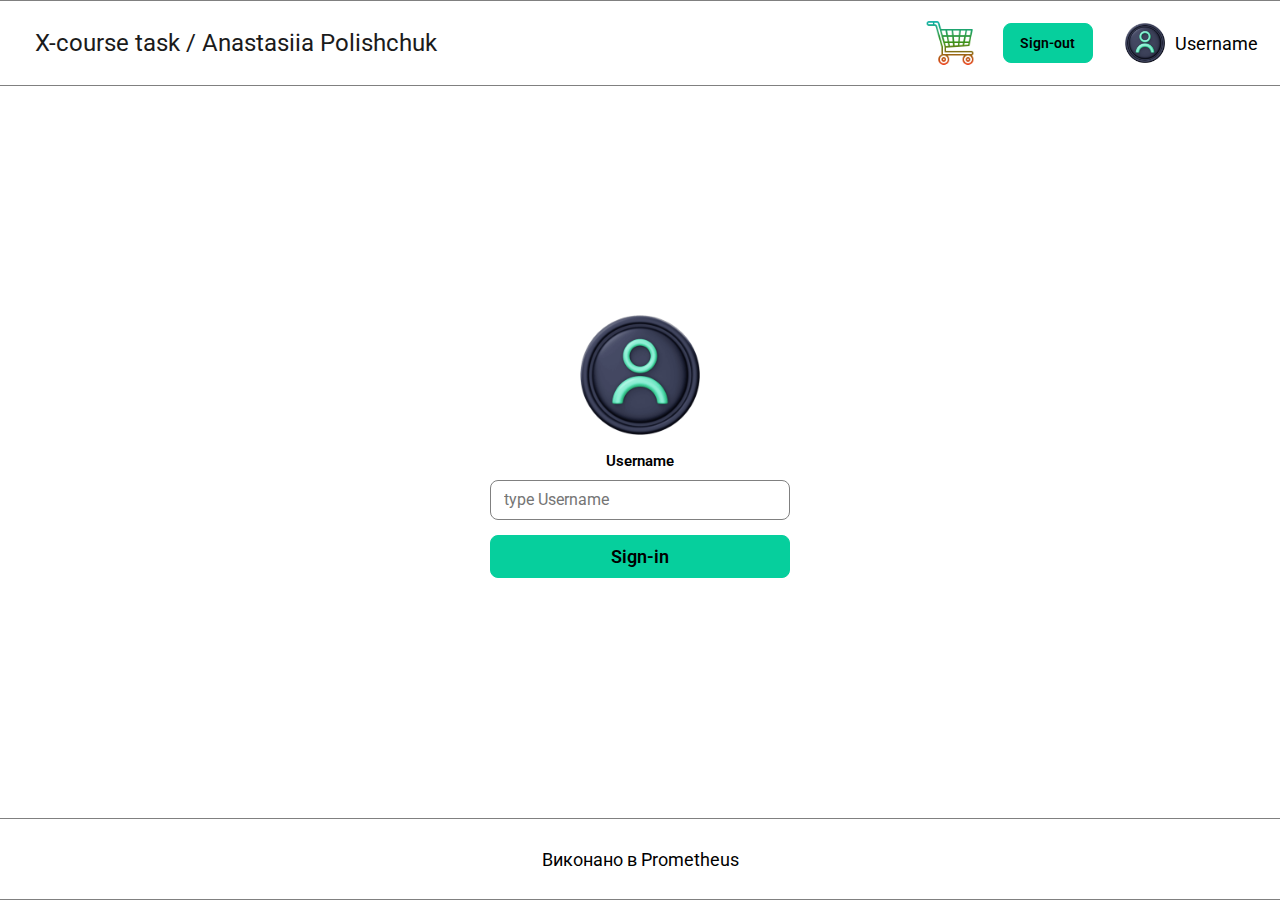
<file: index.html>
<!DOCTYPE html>
<html lang="en">
<head>
    <meta charset="UTF-8">
    <meta name="viewport" content="width=device-width, initial-scale=1.0">
    <link rel="shortcut icon" href="./images/favicon.png">
    <title>X-course task</title>
    <link rel="preconnect" href="https://fonts.googleapis.com">
    <link rel="preconnect" href="https://fonts.gstatic.com" crossorigin>
    <link href="https://fonts.googleapis.com/css2?family=Raleway:wght@700&family=Roboto:wght@400;500;700;900&display=swap"
        rel="stylesheet">
    <link rel="stylesheet" href="https://cdnjs.cloudflare.com/ajax/libs/modern-normalize/1.1.0/modern-normalize.min.css"
        integrity="sha512-wpPYUAdjBVSE4KJnH1VR1HeZfpl1ub8YT/NKx4PuQ5NmX2tKuGu6U/JRp5y+Y8XG2tV+wKQpNHVUX03MfMFn9Q=="
        crossorigin="anonymous" referrerpolicy="no-referrer" />
    <link rel="stylesheet" href="https://www.w3schools.com/w3css/4/w3.css">
    <link rel="stylesheet" href="https://cdnjs.cloudflare.com/ajax/libs/font-awesome/4.7.0/css/font-awesome.min.css">
    <link rel="stylesheet" href="./css/main.min.css" />
</head>
<body>
<header class="specific-book-header container">
    <div class="box-container">
        <p class="header-name">
            <a id="main-header-link" href="./list-of-books.html">X-course task / Anastasiia Polishchuk</a>
        </p>
        <button type="button" class="mobile-menu-button" data-menu-open>
            <img src="./images/burger-icon.png" width="32" height="32" alt="burger-icon" />
        </button>
        
        <div class="header-box" id="cart-icon">
            <a href="./full-cart.html">
                <img src="./images/cart-big-3.png" class="invert" width="60" />
            </a>
            <button class="sign-out-button" id="sign-out-button" type="submit">Sign-out</button>
            <div class="username-box">
                    <a href="./index.html">
                        <div class="user-flex">
                            <img src="./images/avatar-5.png" width="64" alt="icon" />
                            <p id="username-header"></p>
                        </div>
                    </a>
            </div>
        </div>
    </div>


    <div class="mobile-menu" data-menu>
        <div class="mobile-menu__container">
            <button type="button" class="mobile-menu__close-button" data-menu-close>
                <img src="./images/close-button.png" width="32" height="32" alt="close-icon" />
            </button>
            <div class="header-box-mobile" id="cart-icon-mobile">
            <div class="cart-box-mobile">
                <a href="./full-cart.html" class="cart-link-mobile">
                    <img src="./images/cart-big-3.png" class="invert" width="50" height="50"/>
                    <p class="mobile-paragraph">Cart</p>
                </a>
            </div>
            <div class="username-box-mobile">
                <a href="./index.html">
                    <div class="user-flex-mobile">
                        <img src="./images/avatar-5.png" width="50" height="50" alt="icon" />
                        <p class="mobile-paragraph">Username</p>
                    </div>
                </a>
            </div>
            <!-- <button class="sign-out-button-mobile" type="submit">Sign-out</button> -->
        </div>
        </div>
        <div id="mobile-menu-notification"></div>
    </div>
</header>


    <main class="container">
        <section class="section-vertical-align-box">
            <div class="user-box">
                <img src="./images/avatar-5.png" width="180" alt="Avatar">
                <form action="/" method="post">
                    <label class="label-username" for="username">Username</label>
                    <input class="username-input" type="text" id="username" name="username" placeholder="type Username">
                    <button class="sign-in-button" id="submit-user-button" type="button">Sign-in</button>
                    <div id="denied-notification"></div>
                </form>
                
            </div>
            
        </section>

        
    </main>

    <footer class="footer">
        <div class="footer-box">
            <p class="footer-name">Виконано в
                <a href="https://prometheus.org.ua/" target="_blank" rel="noopener noreferrer">Prometheus</a>
            </p>
        </div>
    </footer>


    <script src="./js/index.js"></script>
    <script src="./js/auth.js"></script>
</body>
</html>
</file>
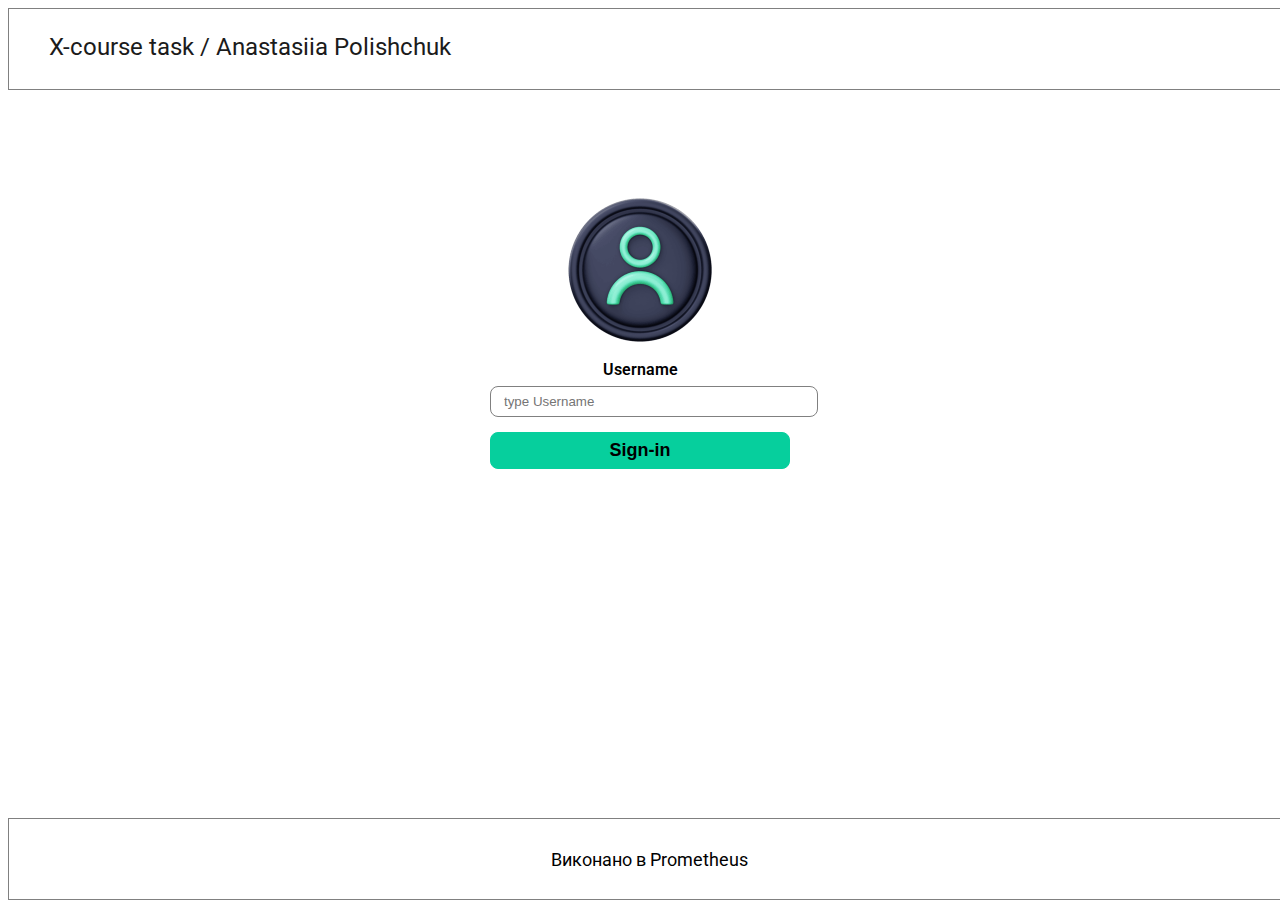
<file: signin/index.html>
<!DOCTYPE html>
<html lang="en">
<head>
    <meta charset="UTF-8">
    <meta name="viewport" content="width=device-width, initial-scale=1.0">
    <link rel="shortcut icon" href="./images/favicon.png">
    <title>X-course task</title>
    <link rel="preconnect" href="https://fonts.googleapis.com">
    <link rel="preconnect" href="https://fonts.gstatic.com" crossorigin>
    <link href="https://fonts.googleapis.com/css2?family=Raleway:wght@700&family=Roboto:wght@400;500;700;900&display=swap"
        rel="stylesheet">
    <link rel="stylesheet" href="https://cdnjs.cloudflare.com/ajax/libs/modern-normalize/1.1.0/modern-normalize.min.css"
        integrity="sha512-wpPYUAdjBVSE4KJnH1VR1HeZfpl1ub8YT/NKx4PuQ5NmX2tKuGu6U/JRp5y+Y8XG2tV+wKQpNHVUX03MfMFn9Q=="
        crossorigin="anonymous" referrerpolicy="no-referrer" />
    <link rel="stylesheet" href="./styles.css" />
</head>
<body>
    <header>
        <p class="header-name">X-course task / Anastasiia Polishchuk</p>
    </header>


    <main class="container">
        <section>
            <div class="user-box">
                <img src="./images/avatar-5.png" width="180" alt="Avatar">
                <form action="/" method="post">
                    <label for="username">Username</label>
                    <input type="text" id="username" name="username" placeholder="type Username">
                    <button type="submit">Sign-in</button>
                </form>
            </div>
        </section>

        
    </main>

    <footer class="footer">
        <div class="footer-box">
            <p class="footer-name">Виконано в <a href="/">Prometheus</a></p>
        </div>
    </footer>
</body>
</html>
</file>
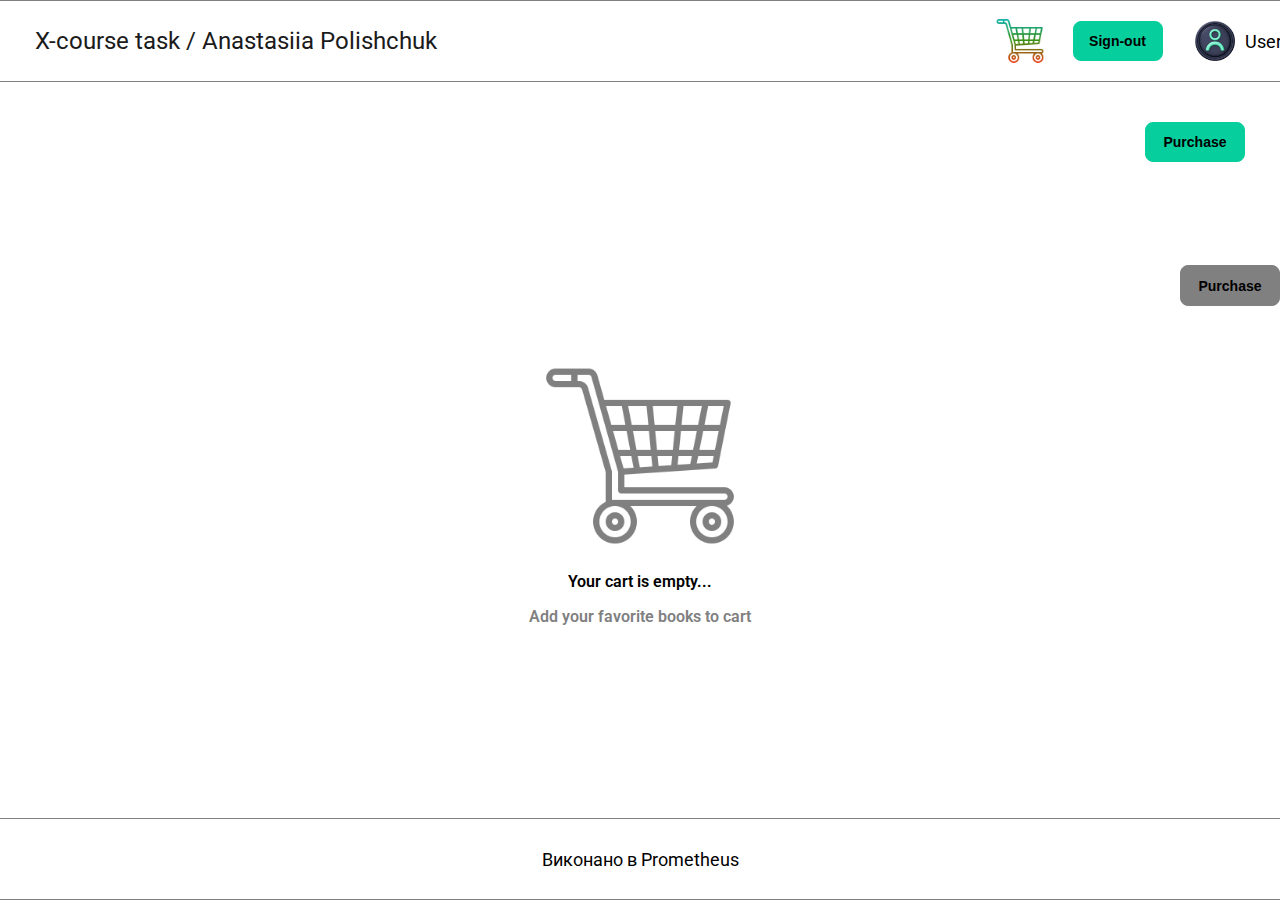
<file: full-cart.html>
<!DOCTYPE html>
<html lang="en">

<head>
    <meta charset="UTF-8">
    <meta name="viewport" content="width=device-width, initial-scale=1.0">
    <link rel="shortcut icon" href="./images/favicon.png">
    <title>X-course task</title>
    <link rel="preconnect" href="https://fonts.googleapis.com">
    <link rel="preconnect" href="https://fonts.gstatic.com" crossorigin>
    <link
        href="https://fonts.googleapis.com/css2?family=Raleway:wght@700&family=Roboto:wght@400;500;700;900&display=swap"
        rel="stylesheet">
    <link rel="stylesheet" href="https://cdnjs.cloudflare.com/ajax/libs/modern-normalize/1.1.0/modern-normalize.min.css"
        integrity="sha512-wpPYUAdjBVSE4KJnH1VR1HeZfpl1ub8YT/NKx4PuQ5NmX2tKuGu6U/JRp5y+Y8XG2tV+wKQpNHVUX03MfMFn9Q=="
        crossorigin="anonymous" referrerpolicy="no-referrer" />
    <link rel="stylesheet" href="./css/main.min.css" />
</head>

<body>
    <header class="specific-book-header container">
        <div class="box-container">
            <p class="header-name">
                <a id="main-header-link" href="./index.html">X-course task / Anastasiia Polishchuk</a>
            </p>
            <button type="button" class="mobile-menu-button" data-menu-open>
                <img src="./images/burger-icon.png" width="32" height="32" alt="burger-icon" />
            </button>
    
            <div class="header-box" id="cart-icon">
                <a href="./full-cart.html">
                    <img src="./images/cart-big-3.png" class="invert" width="60" />
                </a>
                <button class="sign-out-button" id="sign-out-button" type="submit">Sign-out</button>
                <div class="username-box">
                    <a href="./index.html">
                        <div class="user-flex">
                            <img src="./images/avatar-5.png" width="64" alt="icon" />
                            <p id="username-header"></p>
                        </div>
                    </a>
                </div>
            </div>
        </div>
    
    
        <div class="mobile-menu" data-menu>
            <div class="mobile-menu__container">
                <button type="button" class="mobile-menu__close-button" data-menu-close>
                    <img src="./images/close-button.png" width="32" height="32" alt="close-icon" />
                </button>
                <div class="header-box-mobile" id="cart-icon-mobile">
                    <div class="cart-box-mobile">
                        <a href="./full-cart.html" class="cart-link-mobile">
                            <img src="./images/cart-big-3.png" class="invert" width="50" height="50" />
                            <p class="mobile-paragraph">Cart</p>
                        </a>
                    </div>
                    <div class="username-box-mobile">
                        <a href="./index.html">
                            <div class="user-flex-mobile">
                                <img src="./images/avatar-5.png" width="50" height="50" alt="icon" />
                                <p class="mobile-paragraph">Username</p>
                            </div>
                        </a>
                    </div>
                    <!-- <button class="sign-out-button-mobile" type="submit">Sign-out</button> -->
                </div>
            </div>
            <div id="mobile-menu-notification"></div>
        </div>
    </header>



    <main id="container-cart" class="container">
        

        <section class="section-vertical-align-full">
            <div>
                <div class="purshase-button-box">
                    <button id="active-purshase-button" class="active-purshase-button link-purshase" >Purchase</button>
                </div>
                <div id="div-new">
                    <!-- Цей шматок коду рендериться із JS -->
                </div>
            </div>
        </section>

         <div id="full-cart-notification"></div>          
    </main>


    <footer class="footer">
        <div class="footer-box">
            <p class="footer-name">Виконано в
                <a href="https://prometheus.org.ua/" target="_blank" rel="noopener noreferrer">Prometheus</a>
            </p>
        </div>
    </footer>

    <script src="./js/index.js"></script>
    <script type="module" src="./js/cart.js"></script>
    <script src="./js/auth.js"></script>

</body>

</html>
</file>
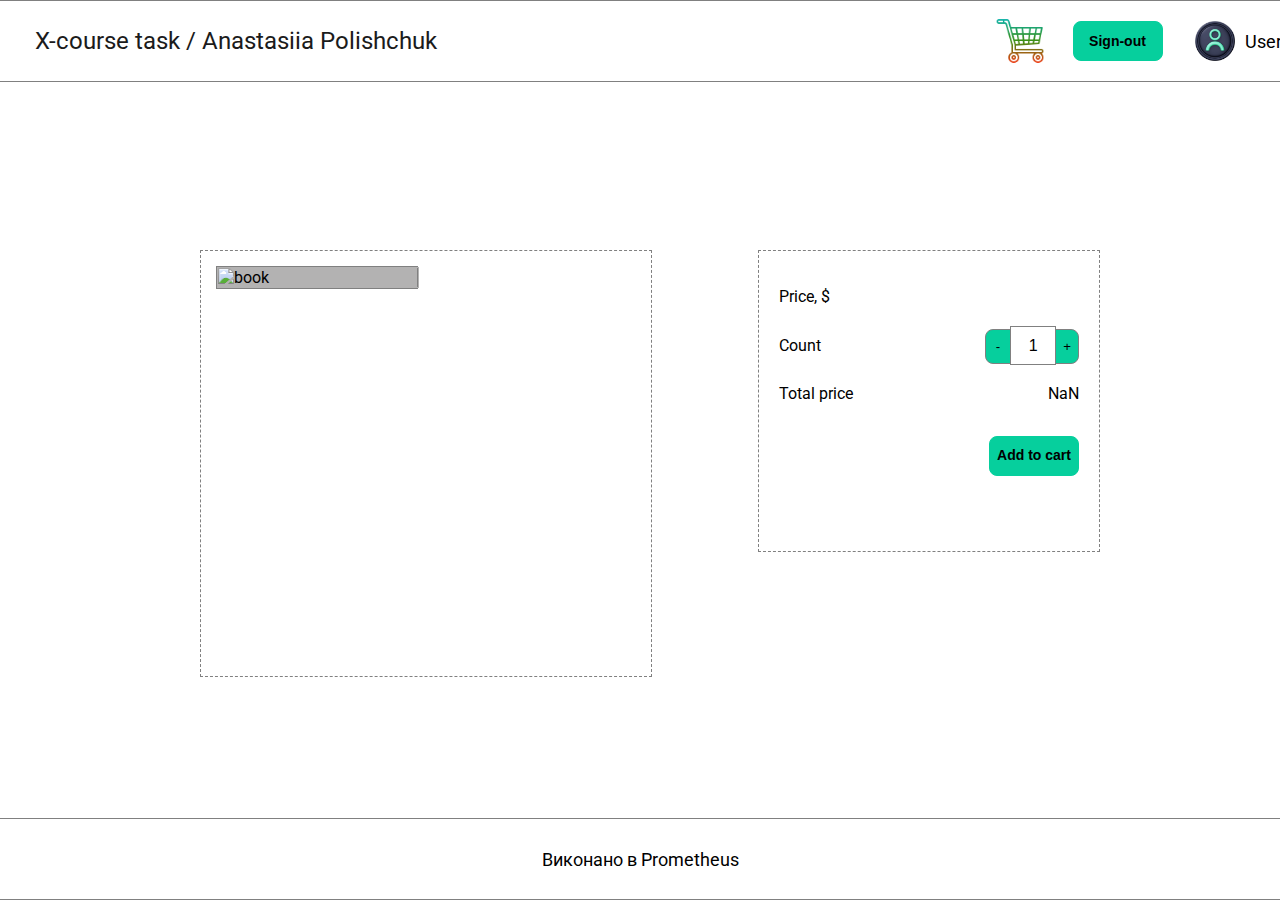
<file: specific-book.html>
<!DOCTYPE html>
<html lang="en">
<head>
    <meta charset="UTF-8">
    <meta name="viewport" content="width=device-width, initial-scale=1.0">
    <link rel="shortcut icon" href="./images/favicon.png">
    <title>X-course task</title>
    <link rel="preconnect" href="https://fonts.googleapis.com">
    <link rel="preconnect" href="https://fonts.gstatic.com" crossorigin>
    <link
        href="https://fonts.googleapis.com/css2?family=Raleway:wght@700&family=Roboto:wght@400;500;700;900&display=swap"
        rel="stylesheet">
    <link rel="stylesheet" href="https://cdnjs.cloudflare.com/ajax/libs/modern-normalize/1.1.0/modern-normalize.min.css"
        integrity="sha512-wpPYUAdjBVSE4KJnH1VR1HeZfpl1ub8YT/NKx4PuQ5NmX2tKuGu6U/JRp5y+Y8XG2tV+wKQpNHVUX03MfMFn9Q=="
        crossorigin="anonymous" referrerpolicy="no-referrer" />
    <link rel="stylesheet" href="./css/main.min.css" />
</head>
<body>
    <header class="specific-book-header container">
        <div class="box-container">
            <p class="header-name">
                <a id="main-header-link" href="./index.html">X-course task / Anastasiia Polishchuk</a>
            </p>
            <button type="button" class="mobile-menu-button" data-menu-open>
                <img src="./images/burger-icon.png" width="32" height="32" alt="burger-icon" />
            </button>
    
            <div class="header-box" id="cart-icon">
                <a href="./full-cart.html">
                    <img src="./images/cart-big-3.png" class="invert" width="60" />
                </a>
                <button class="sign-out-button" id="sign-out-button" type="submit">Sign-out</button>
                <div class="username-box">
                    <a href="./index.html">
                        <div class="user-flex">
                            <img src="./images/avatar-5.png" width="64" alt="icon" />
                            <p id="username-header"></p>
                        </div>
                    </a>
                </div>
            </div>
        </div>
    
    
        <div class="mobile-menu" data-menu>
            <div class="mobile-menu__container">
                <button type="button" class="mobile-menu__close-button" data-menu-close>
                    <img src="./images/close-button.png" width="32" height="32" alt="close-icon" />
                </button>
                <div class="header-box-mobile" id="cart-icon-mobile">
                    <div class="cart-box-mobile">
                        <a href="./full-cart.html" class="cart-link-mobile">
                            <img src="./images/cart-big-3.png" class="invert" width="50" height="50" />
                            <p class="mobile-paragraph">Cart</p>
                        </a>
                    </div>
                    <div class="username-box-mobile">
                        <a href="./index.html">
                            <div class="user-flex-mobile">
                                <img src="./images/avatar-5.png" width="50" height="50" alt="icon" />
                                <p class="mobile-paragraph">Username</p>
                            </div>
                        </a>
                    </div>
                    <!-- <button class="sign-out-button-mobile" type="submit">Sign-out</button> -->
                </div>
            </div>
            <div id="mobile-menu-notification"></div>
        </div>
    </header>

    <main class="container">
        
            <section class="section-vertical-align-specific book-section">
                <div class="main-box">
                    <div class="submain-box-left">
                        <div class="submain-box-left-image">
                            <div class="item-card">
                                <img id="certain-book-image" width="200" alt="book">
                            </div>
                            <div class="submain-box-left-description">                            
                                <!-- Тут створюю div для списку авторів, назви книги та ін. -->
                                <div class="description-card" id="book-details">
                                    <p class="li-book-name item-one-book"></p>
                                    <p class="li-book-name-2 item-one-book"></p>
                                    <p class="li-book-name-3 item-one-book"></p>
                                    <ul class="li-book-name-4 item-one-book"></ul>
                                </div>
                            </div>
                        </div>
                        <div class="description-box">
                            <!-- <div>
                                <h3>Book description</h3>
                            </div> -->
                            <div id="book-description-box">
                                <p id="book-description-article">
                                    
                                </p>
                            </div>
                        </div>
                    </div>
                    <div class="submain-box-right">
                        <div class="price">
                            <p>Price, $</p>
                            <p id="price-id"></p>
                        </div>
                        <div class="count">
                            <div class="main-count-button">
                                <label for="book-quantity">Count</label>
                            </div>
                            <div class="count-button-box">
                                <button id="minus" type="button" class="button-minus" onclick="inputEnterQuantity()"
                                    >
                                    -
                                </button>
            
                                <input class="book-quantity-input" type="number" name="number" id="book-quantity" name="book-quantity" min="1" max="42" value="1" onchange="quantityValidate()">
            
                                <button id="plus" type="button" class="button-plus" onclick="inputEnterQuantity()"
                                    >
                                    +
                                </button>
                            </div>
                            
                        </div>
                        <div class="total-price-specific">
                            <p>Total price</p>
                            <p id="total-price" ></p>
                        </div>
                        <div class="add-button-box">
                            <button type="button" class="add-button">Add to cart</button>    
                        </div>
                        <div id="for-notification" class="notify"></div>
                    </div>
                    
                </div>
                <p id="purchase-notification"></p>
            </section>
    
    </main>

    <footer class="footer">
        <div class="footer-box">
            <p class="footer-name">Виконано в 
                <a href="https://prometheus.org.ua/" target="_blank" rel="noopener noreferrer">Prometheus</a>
            </p>
        </div>
    </footer>


    <script src="./js/index.js"></script>
    <script type="module" src="./js/data.js"></script>
    <script src="./js/auth.js"></script>
</body>
</html>
</file>
<file: signin/styles.css>
/* html {
    height: 100%;
} */

body {
    font-family: Roboto, sans-serif;
    /* margin: 0;
    height: 100%;
    display: grid; */
}


header {
    border: 1px solid grey;
    padding-left: 40px;
    padding-right: 40px;
    height: 80px;
    width: 100%;
}

section {
    margin-top: 90px;
}

label {
    display: inline-block;
    width: 100%;
    text-align: center;
    font-weight: 600;
}

input {
    width: 100%;
    margin-top: 7px;
    padding: 7px 13px;
    border-radius: 8px;
    border: 1px solid grey;
    outline: 0;
}

button {
    display: block;
    margin: 0 auto;
    margin-top: 15px;
    padding: 7px 13px;
    font-size: 18px;
    border-radius: 8px;
    border: 1px solid rgb(6, 207, 157);
    outline: 0;
    width: 100%;
    color: black;
    background-color: rgb(6, 207, 157);
    font-weight: 600;
}

button:hover,
button:focus {
    cursor: pointer;
    color: white;
    background-color: rgb(2, 70, 53);
    border: 1px solid rgb(2, 70, 53);
}

a {
    text-decoration: none;
    color: inherit;
}

a:visited {
    color: inherit;
}

img {
    display: block;
    margin: 0 auto;
}

.container {
    padding-left: 40px;
    padding-right: 40px;
}

.header-name {
    font-size: 24px;
    color: rgb(27, 27, 27);
}

.user-box {
    width: 300px;
    height: 300px;
    margin: 0 auto;
    /* border: 1px solid grey; */
}

.footer {
    border: 1px solid grey;
    width: 100%;
    position: absolute;
    bottom: 0;
    height: 80px;
}

.footer-box {
    display: flex;
    flex-wrap: nowrap;
    align-items: center;
    justify-content: center;
    height: 80px;
    z-index: 1000;
}

.footer-name {
    font-size: 18px;
}
</file>
<file: css/main.min.css>
body{min-height:100vh;position:relative;overflow-x:hidden;display:-webkit-box;display:-ms-flexbox;display:flex;-webkit-box-orient:vertical;-webkit-box-direction:normal;-ms-flex-direction:column;flex-direction:column;font-family:Roboto,sans-serif;margin:0;padding:0}main{-webkit-box-flex:1;-ms-flex:1 1 auto;flex:1 1 auto}ul{list-style:none;margin-top:0;margin-bottom:0;padding-left:0}input{border:1px solid gray;outline:0;border-radius:8px}li{list-style:none}a{text-decoration:none;color:inherit}a:visited{color:inherit}img{display:block;margin:0 auto}@media screen and (min-width: 320px){.container{padding-left:15px;padding-right:15px}}@media screen and (min-width: 480px){.container{padding-left:25px;padding-right:25px}}@media screen and (min-width: 768px){.container{padding-left:25px;padding-right:25px}}@media screen and (min-width: 1024px){.container{padding-left:35px;padding-right:35px}}@media screen and (min-width: 320px){.section-vertical-align-box{position:normal;width:275px;padding-left:10px;padding-right:10px}.user-box{width:275px;height:300px;margin:0 auto;margin-top:15px}.user-box img{width:130px}.label-username{display:inline-block;width:100%;text-align:center;font-weight:600}.username-input{width:100%;margin-top:7px;padding:7px 8px;color:gray;font-size:14px;border-radius:8px;border:1px solid gray}.sign-in-button{display:block;margin:0 auto;margin-top:15px;padding:7px 8px;font-size:14px;border-radius:8px;border:1px solid #06cf9d;outline:0;width:100%;color:#000;background-color:#06cf9d;font-weight:600;-webkit-transition:background-color 250ms cubic-bezier(0.4, 0, 0.2, 1),color 250ms cubic-bezier(0.4, 0, 0.2, 1),border 250ms cubic-bezier(0.4, 0, 0.2, 1);transition:background-color 250ms cubic-bezier(0.4, 0, 0.2, 1),color 250ms cubic-bezier(0.4, 0, 0.2, 1),border 250ms cubic-bezier(0.4, 0, 0.2, 1)}.sign-in-button:hover,.sign-in-button:focus{cursor:pointer;color:#fff;background-color:#024635;border:1px solid #024635}.access-denied{border:1px solid #ce0202}.denied-notification{position:absolute;font-size:14px;color:#fff;height:40px;width:275px;background-color:#ce0202;border-radius:10px;display:-webkit-box;display:-ms-flexbox;display:flex;-webkit-box-pack:center;-ms-flex-pack:center;justify-content:center;-webkit-box-align:center;-ms-flex-align:center;align-items:center;top:74%;left:71%;-webkit-transform:translate(-74%, -71%);transform:translate(-74%, -71%)}.denied-notification-mobile{position:absolute;font-size:16px;color:#fff;height:40px;width:271px;background-color:#ce0202;border-radius:10px;display:-webkit-box;display:-ms-flexbox;display:flex;-webkit-box-pack:center;-ms-flex-pack:center;justify-content:center;-webkit-box-align:center;-ms-flex-align:center;align-items:center;top:54%;left:53%;-webkit-transform:translate(-54%, -53%);transform:translate(-54%, -53%)}}@media screen and (min-width: 480px){.section-vertical-align-box{position:absolute;width:400px;top:50%;left:50%;-webkit-transform:translate(-50%, -50%);transform:translate(-50%, -50%)}.access-denied{border:1px solid #ce0202}.denied-notification{position:absolute;font-size:14px;color:#fff;height:50px;width:200px;background-color:#ce0202;border-radius:10px;display:-webkit-box;display:-ms-flexbox;display:flex;-webkit-box-pack:center;-ms-flex-pack:center;justify-content:center;-webkit-box-align:center;-ms-flex-align:center;align-items:center;top:100%;left:75%;-webkit-transform:translate(-100%, -75%);transform:translate(-100%, -75%)}.denied-notification-mobile{position:absolute;font-size:16px;color:#fff;height:40px;width:228px;background-color:#ce0202;border-radius:10px;display:-webkit-box;display:-ms-flexbox;display:flex;-webkit-box-pack:center;-ms-flex-pack:center;justify-content:center;-webkit-box-align:center;-ms-flex-align:center;align-items:center;top:54%;left:52%;-webkit-transform:translate(-54%, -52%);transform:translate(-54%, -52%)}}@media screen and (min-width: 768px){.section-vertical-align-box{position:absolute;width:700px;padding-left:25px;padding-right:25px;top:50%;left:50%;-webkit-transform:translate(-50%, -50%);transform:translate(-50%, -50%)}.user-box{width:275px;height:300px;margin:0 auto;margin-top:5px}.user-box img{width:150px}.label-username{display:inline-block;width:100%;text-align:center;font-weight:600}.username-input{width:100%;margin-top:7px;padding:7px 13px;color:gray;font-size:16px;border-radius:8px}.sign-in-button{display:block;margin:0 auto;margin-top:15px;padding:7px 13px;font-size:16px;border-radius:8px;border:1px solid #06cf9d;outline:0;width:100%;color:#000;background-color:#06cf9d;font-weight:600;-webkit-transition:background-color 250ms cubic-bezier(0.4, 0, 0.2, 1),color 250ms cubic-bezier(0.4, 0, 0.2, 1),border 250ms cubic-bezier(0.4, 0, 0.2, 1);transition:background-color 250ms cubic-bezier(0.4, 0, 0.2, 1),color 250ms cubic-bezier(0.4, 0, 0.2, 1),border 250ms cubic-bezier(0.4, 0, 0.2, 1)}.sign-in-button:hover,.sign-in-button:focus{cursor:pointer;color:#fff;background-color:#024635;border:1px solid #024635}.access-denied{border:1px solid #ce0202}.denied-notification{position:absolute;font-size:16px;color:#fff;height:50px;width:200px;background-color:#ce0202;border-radius:10px;display:-webkit-box;display:-ms-flexbox;display:flex;-webkit-box-pack:center;-ms-flex-pack:center;justify-content:center;-webkit-box-align:center;-ms-flex-align:center;align-items:center;top:74%;left:21%;-webkit-transform:translate(-74%, -21%);transform:translate(-74%, -21%)}}@media screen and (min-width: 1024px){.section-vertical-align-box{position:normal;width:100%;padding-left:25px;padding-right:25px}.user-box{width:300px;height:300px;margin:0 auto}.label-username{display:inline-block;width:100%;text-align:center;font-weight:600}.username-input{width:100%;margin-top:7px;padding:7px 13px;color:gray;font-size:16px}.sign-in-button{display:block;margin:0 auto;margin-top:15px;padding:7px 13px;font-size:18px;border-radius:8px;border:1px solid #06cf9d;outline:0;width:100%;color:#000;background-color:#06cf9d;font-weight:600;-webkit-transition:background-color 250ms cubic-bezier(0.4, 0, 0.2, 1),color 250ms cubic-bezier(0.4, 0, 0.2, 1),border 250ms cubic-bezier(0.4, 0, 0.2, 1);transition:background-color 250ms cubic-bezier(0.4, 0, 0.2, 1),color 250ms cubic-bezier(0.4, 0, 0.2, 1),border 250ms cubic-bezier(0.4, 0, 0.2, 1)}.sign-in-button:hover,.sign-in-button:focus{cursor:pointer;color:#fff;background-color:#024635;border:1px solid #024635}.enable-link{pointer-events:none;cursor:auto}.access-denied{border:1px solid #ce0202}.denied-notification{position:absolute;font-size:16px;color:#fff;height:50px;width:200px;background-color:#ce0202;border-radius:10px;display:-webkit-box;display:-ms-flexbox;display:flex;-webkit-box-pack:center;-ms-flex-pack:center;justify-content:center;-webkit-box-align:center;-ms-flex-align:center;align-items:center;top:76%;left:35%;-webkit-transform:translate(-76%, -35%);transform:translate(-76%, -35%)}}@media screen and (min-width: 320px){header{border-top:1px solid gray;border-bottom:1px solid gray;padding-left:40px;padding-right:40px;min-height:80px;width:100%}.specific-book-header{display:-webkit-box;display:-ms-flexbox;display:flex;-webkit-box-pack:justify;-ms-flex-pack:justify;justify-content:space-between;-webkit-box-align:center;-ms-flex-align:center;align-items:center}.box-container{width:100%;margin-left:auto;margin-right:auto;display:-webkit-box;display:-ms-flexbox;display:flex;-webkit-box-pack:justify;-ms-flex-pack:justify;justify-content:space-between;-webkit-box-align:center;-ms-flex-align:center;align-items:center}.header-name{font-size:16px;color:#1b1b1b;text-align:center}.header-box{display:none}.invert{-webkit-filter:invert(1);filter:invert(1)}.header-box-mobile{width:100%;height:100%;padding:10px}.cart-box-mobile{width:100%;margin-bottom:15px}.cart-link-mobile{display:-webkit-box;display:-ms-flexbox;display:flex;width:100%;-webkit-box-pack:start;-ms-flex-pack:start;justify-content:start;-webkit-box-align:center;-ms-flex-align:center;align-items:center}.cart-box-mobile img{display:inline-block;margin-left:0;margin-right:10px}.mobile-paragraph{font-size:24px;font-weight:500;color:#1b1b1b;margin-top:0;margin-bottom:0}.sign-out-button-mobile{display:block;padding:2px 5px;font-size:18px;border-radius:8px;border:1px solid #06cf9d;outline:0;width:100%;height:40px;color:#000;background-color:#06cf9d;font-weight:600;-webkit-transition:background-color 250ms cubic-bezier(0.4, 0, 0.2, 1),color 250ms cubic-bezier(0.4, 0, 0.2, 1),border 250ms cubic-bezier(0.4, 0, 0.2, 1);transition:background-color 250ms cubic-bezier(0.4, 0, 0.2, 1),color 250ms cubic-bezier(0.4, 0, 0.2, 1),border 250ms cubic-bezier(0.4, 0, 0.2, 1)}.sign-out-button:hover,.sign-out-button:focus{cursor:pointer;color:#fff;background-color:#024635;border:1px solid #024635}.username-box-mobile{display:-webkit-box;display:-ms-flexbox;display:flex;-webkit-box-pack:start;-ms-flex-pack:start;justify-content:start;-webkit-box-align:center;-ms-flex-align:center;align-items:center;width:100%;margin-bottom:15px}.username-box-mobile img{display:inline-block;margin-left:0;margin-right:10px}.user-flex-mobile{display:-webkit-box;display:-ms-flexbox;display:flex;-webkit-box-pack:justify;-ms-flex-pack:justify;justify-content:space-between;-webkit-box-align:center;-ms-flex-align:center;align-items:center;width:120px}.user-flex p{font-size:16px}.mobile-menu-button{display:-webkit-inline-box;display:-ms-inline-flexbox;display:inline-flex;margin:0;padding:0;top:10px;right:15px;background-color:rgba(0,0,0,0);border:none;line-height:0;cursor:pointer;-webkit-transition:rotate 250ms cubic-bezier(0.4, 0, 0.2, 1);transition:rotate 250ms cubic-bezier(0.4, 0, 0.2, 1)}.mobile-menu-button:hover,.mobile-menu-button:focus{cursor:pointer;rotate:90deg}.mobile-menu{position:fixed;top:0;left:0;width:100%;height:100vh;overflow:auto;opacity:0;visibility:hidden;pointer-events:none;padding:15px;z-index:1000;background-color:#fff;-webkit-transition:opacity 250ms cubic-bezier(0.4, 0, 0.2, 1),visibility 250ms cubic-bezier(0.4, 0, 0.2, 1);transition:opacity 250ms cubic-bezier(0.4, 0, 0.2, 1),visibility 250ms cubic-bezier(0.4, 0, 0.2, 1)}.mobile-menu.is-open{display:block;opacity:1;visibility:visible;pointer-events:auto}.mobile-menu__close-button{display:block;position:absolute;top:15px;right:0px;background-color:rgba(0,0,0,0);border:none;padding:0;line-height:0;cursor:pointer;-webkit-transition:rotate 250ms cubic-bezier(0.4, 0, 0.2, 1);transition:rotate 250ms cubic-bezier(0.4, 0, 0.2, 1)}.mobile-menu__close-button:hover,.mobile-menu__close-button:focus{cursor:pointer;rotate:90deg}.mobile-menu__container{position:relative;padding-top:48px;padding-bottom:48px}}@media screen and (min-width: 480px){header{border-top:1px solid gray;border-bottom:1px solid gray;padding-left:40px;padding-right:40px;min-height:80px;width:100%}.specific-book-header{display:-webkit-box;display:-ms-flexbox;display:flex;-webkit-box-pack:justify;-ms-flex-pack:justify;justify-content:space-between;-webkit-box-align:center;-ms-flex-align:center;align-items:center}.box-container{width:100%;margin-left:auto;margin-right:auto;display:-webkit-box;display:-ms-flexbox;display:flex;-webkit-box-pack:justify;-ms-flex-pack:justify;justify-content:space-between;-webkit-box-align:center;-ms-flex-align:center;align-items:center}.header-name{font-size:18px}.header-box-auth{display:-webkit-box;display:-ms-flexbox;display:flex;-webkit-box-pack:end;-ms-flex-pack:end;justify-content:flex-end;-webkit-box-align:center;-ms-flex-align:center;align-items:center;width:320px;height:60px}.cart-box-mobile{width:7.5rem;margin:0 auto;margin-bottom:15px}.username-box-auth{display:-webkit-box;display:-ms-flexbox;display:flex;-webkit-box-pack:start;-ms-flex-pack:start;justify-content:flex-start;-webkit-box-align:center;-ms-flex-align:center;align-items:center;width:140px;margin-left:15px}.username-box-mobile{width:11.5rem;margin:0 auto;margin-bottom:15px}.username-box-mobile a{width:100%}.sign-out-button-mobile{width:15rem;margin:0 auto}.sign-out-button:hover,.sign-out-button:focus{cursor:pointer;color:#fff;background-color:#024635;border:1px solid #024635}.mobile-menu-button{display:-webkit-inline-box;display:-ms-inline-flexbox;display:inline-flex;margin:0;padding:0;top:10px;right:15px;background-color:rgba(0,0,0,0);border:none;line-height:0;cursor:pointer;-webkit-transition:rotate 250ms cubic-bezier(0.4, 0, 0.2, 1);transition:rotate 250ms cubic-bezier(0.4, 0, 0.2, 1)}.mobile-menu-button:hover,.mobile-menu-button:focus{cursor:pointer;rotate:90deg}.mobile-menu{position:fixed;top:0;left:0;width:100%;height:100vh;overflow:auto;opacity:0;visibility:hidden;pointer-events:none;padding:15px;z-index:1000;background-color:#fff;-webkit-transition:opacity 250ms cubic-bezier(0.4, 0, 0.2, 1),visibility 250ms cubic-bezier(0.4, 0, 0.2, 1);transition:opacity 250ms cubic-bezier(0.4, 0, 0.2, 1),visibility 250ms cubic-bezier(0.4, 0, 0.2, 1)}.mobile-menu.is-open{display:block;opacity:1;visibility:visible;pointer-events:auto}.mobile-menu__close-button{display:block;position:absolute;top:15px;right:0px;background-color:rgba(0,0,0,0);border:none;padding:0;line-height:0;cursor:pointer;-webkit-transition:rotate 250ms cubic-bezier(0.4, 0, 0.2, 1);transition:rotate 250ms cubic-bezier(0.4, 0, 0.2, 1)}.mobile-menu__close-button:hover,.mobile-menu__close-button:focus{cursor:pointer;rotate:90deg}.mobile-menu__container{position:relative;padding-top:48px;padding-bottom:48px}}@media screen and (min-width: 768px){header{border-top:1px solid gray;border-bottom:1px solid gray;padding-left:40px;padding-right:40px;min-height:80px;width:100%}.specific-book-header{display:-webkit-box;display:-ms-flexbox;display:flex;-webkit-box-pack:justify;-ms-flex-pack:justify;justify-content:space-between;-webkit-box-align:center;-ms-flex-align:center;align-items:center}.box-container{width:1300px;margin-left:auto;margin-right:auto;display:-webkit-box;display:-ms-flexbox;display:flex;-webkit-box-pack:justify;-ms-flex-pack:justify;justify-content:space-between;-webkit-box-align:center;-ms-flex-align:center;align-items:center}.header-name{font-size:20px;color:#1b1b1b}.header-box{display:-webkit-box;display:-ms-flexbox;display:flex;-webkit-box-pack:justify;-ms-flex-pack:justify;justify-content:space-between;-webkit-box-align:center;-ms-flex-align:center;align-items:center;width:350px;height:60px}.header-box-auth{display:-webkit-box;display:-ms-flexbox;display:flex;-webkit-box-pack:end;-ms-flex-pack:end;justify-content:flex-end;-webkit-box-align:center;-ms-flex-align:center;align-items:center;width:320px;height:60px}.header-box img{width:50px}.invert{-webkit-filter:invert(1);filter:invert(1)}.sign-out-button{display:block;padding:2px 5px;font-size:14px;border-radius:8px;border:1px solid #06cf9d;outline:0;width:90px;height:40px;color:#000;background-color:#06cf9d;font-weight:600;-webkit-transition:background-color 250ms cubic-bezier(0.4, 0, 0.2, 1),color 250ms cubic-bezier(0.4, 0, 0.2, 1),border 250ms cubic-bezier(0.4, 0, 0.2, 1);transition:background-color 250ms cubic-bezier(0.4, 0, 0.2, 1),color 250ms cubic-bezier(0.4, 0, 0.2, 1),border 250ms cubic-bezier(0.4, 0, 0.2, 1)}.sign-out-button:hover,.sign-out-button:focus{cursor:pointer;color:#fff;background-color:#024635;border:1px solid #024635}.username-box{display:-webkit-box;display:-ms-flexbox;display:flex;-webkit-box-pack:end;-ms-flex-pack:end;justify-content:flex-end;-webkit-box-align:center;-ms-flex-align:center;align-items:center;width:145px;margin-left:-15px}.username-box-auth{display:-webkit-box;display:-ms-flexbox;display:flex;-webkit-box-pack:start;-ms-flex-pack:start;justify-content:flex-start;-webkit-box-align:center;-ms-flex-align:center;align-items:center;width:120px;margin-left:10px}.username-box a{width:100%}.user-flex{display:-webkit-box;display:-ms-flexbox;display:flex;-webkit-box-pack:start;-ms-flex-pack:start;justify-content:start;-webkit-box-align:center;-ms-flex-align:center;align-items:center;width:100%}.user-flex img{margin-right:5px;margin-left:15px}.user-flex p{font-size:16px}.mobile-menu-button{display:none}.mobile-menu{display:none}}@media screen and (min-width: 1024px){header{border-top:1px solid gray;border-bottom:1px solid gray;padding-left:40px;padding-right:40px;min-height:80px;width:100%}.specific-book-header{display:-webkit-box;display:-ms-flexbox;display:flex;-webkit-box-pack:justify;-ms-flex-pack:justify;justify-content:space-between;-webkit-box-align:center;-ms-flex-align:center;align-items:center}.box-container{width:1300px;display:-webkit-box;display:-ms-flexbox;display:flex;-webkit-box-pack:justify;-ms-flex-pack:justify;justify-content:space-between;-webkit-box-align:center;-ms-flex-align:center;align-items:center}.header-name{font-size:24px;color:#1b1b1b}.header-box{display:-webkit-box;display:-ms-flexbox;display:flex;-webkit-box-pack:justify;-ms-flex-pack:justify;justify-content:space-between;-webkit-box-align:center;-ms-flex-align:center;align-items:center;width:320px;height:60px}.header-box-auth{display:-webkit-box;display:-ms-flexbox;display:flex;-webkit-box-pack:end;-ms-flex-pack:end;justify-content:flex-end;-webkit-box-align:center;-ms-flex-align:center;align-items:center;width:320px;height:60px}.invert{-webkit-filter:invert(1);filter:invert(1)}.sign-out-button{display:block;padding:2px 5px;font-size:14px;border-radius:8px;border:1px solid #06cf9d;outline:0;width:90px;height:40px;color:#000;background-color:#06cf9d;font-weight:600;-webkit-transition:background-color 250ms cubic-bezier(0.4, 0, 0.2, 1),color 250ms cubic-bezier(0.4, 0, 0.2, 1),border 250ms cubic-bezier(0.4, 0, 0.2, 1);transition:background-color 250ms cubic-bezier(0.4, 0, 0.2, 1),color 250ms cubic-bezier(0.4, 0, 0.2, 1),border 250ms cubic-bezier(0.4, 0, 0.2, 1)}.sign-out-button:hover,.sign-out-button:focus{cursor:pointer;color:#fff;background-color:#024635;border:1px solid #024635}.username-box{display:-webkit-box;display:-ms-flexbox;display:flex;-webkit-box-pack:end;-ms-flex-pack:end;justify-content:flex-end;-webkit-box-align:center;-ms-flex-align:center;align-items:center;width:140px}.username-box-auth{display:-webkit-box;display:-ms-flexbox;display:flex;-webkit-box-pack:start;-ms-flex-pack:start;justify-content:flex-start;-webkit-box-align:center;-ms-flex-align:center;align-items:center;width:140px}.user-flex{display:-webkit-box;display:-ms-flexbox;display:flex;-webkit-box-pack:start;-ms-flex-pack:start;justify-content:start;-webkit-box-align:center;-ms-flex-align:center;align-items:center}.user-flex img{margin-right:5px;margin-left:15px}.user-flex p{font-size:18px}.box-mobile-menu{display:none;visibility:hidden;pointer-events:none}.mobile-menu-button{display:none;visibility:hidden;pointer-events:none}.burger-menu-icon{display:none;visibility:hidden;pointer-events:none}.mobile-menu{display:none;visibility:hidden;pointer-events:none}.mobile-menu__close-btn{display:none;visibility:hidden;pointer-events:none}}@media screen and (min-width: 320px){.book-section-list{width:100%}.main-book-list{width:250px;margin-left:auto;margin-right:auto}.books-list-form{width:100%;margin-top:50px;margin-bottom:30px;display:-webkit-box;display:-ms-flexbox;display:flex;-webkit-box-pack:center;-ms-flex-pack:center;justify-content:center;-webkit-box-align:center;-ms-flex-align:center;align-items:center;-ms-flex-wrap:wrap;flex-wrap:wrap}.w3-large{position:relative}.box-search{width:100%;margin-bottom:15px}.book-search{padding:8px 10px;width:100%;font-size:16px;color:#1f1e1e}#book-search.book-search{width:100%}.search-icon{position:absolute;color:#06cf9d}i.fa.fa-search.search-icon{left:87%;top:32%}.select-mobile{width:100%}select{-webkit-appearance:none;-moz-appearance:none;appearance:none;border:0;outline:0;font:inherit;width:100%;padding:9px 12px;background:url(../images/arrow-icon-8.png) no-repeat right .8em center/1.4em;color:gray;border-radius:8px;border:1px solid gray;cursor:pointer}select:focus{outline:none}select option{color:#fff;border-radius:8px}.option-price{background-color:#888484}.option-choice-1{background-color:#797777}.option-choice-2{background-color:#888484}.books-list{display:-webkit-box;display:-ms-flexbox;display:flex;-webkit-box-pack:center;-ms-flex-pack:center;justify-content:center;-ms-flex-wrap:wrap;flex-wrap:wrap;gap:25px;margin-bottom:60px}.one-book{border:1px solid gray;width:250px;height:350px}.books-items{width:250px;height:270px;padding:15px;margin-bottom:15px}.books-items img{margin-bottom:10px}.author-box{height:200px}.header-name-box{margin-top:0}.author{margin-bottom:0}.books-price{display:-webkit-box;display:-ms-flexbox;display:flex;-webkit-box-pack:justify;-ms-flex-pack:justify;justify-content:space-between;-webkit-box-align:baseline;-ms-flex-align:baseline;align-items:baseline;width:250px;height:95px;padding:15px;margin-top:10px}.link-button{display:inline-block;text-align:center;line-height:1.67;padding:2px 5px;font-size:14px;border-radius:8px;border:1px solid #06cf9d;outline:0;width:80px;height:30px;color:#000;background-color:#06cf9d;font-weight:600;-webkit-transition:background-color 250ms cubic-bezier(0.4, 0, 0.2, 1),color 250ms cubic-bezier(0.4, 0, 0.2, 1),border 250ms cubic-bezier(0.4, 0, 0.2, 1);transition:background-color 250ms cubic-bezier(0.4, 0, 0.2, 1),color 250ms cubic-bezier(0.4, 0, 0.2, 1),border 250ms cubic-bezier(0.4, 0, 0.2, 1)}.link-button:hover,.link-button:hover{cursor:pointer;color:#fff;background-color:#024635;border:1px solid #024635}}@media screen and (min-width: 480px){.book-section-list{width:450px}.main-book-list{width:450px;margin-left:auto;margin-right:auto}.books-list-form{width:100%;margin-top:50px;margin-bottom:30px;display:-webkit-box;display:-ms-flexbox;display:flex;-webkit-box-pack:center;-ms-flex-pack:center;justify-content:center;-webkit-box-align:center;-ms-flex-align:center;align-items:center;-ms-flex-wrap:wrap;flex-wrap:wrap}.w3-large{position:relative}.box-search{width:100%;margin-bottom:15px}.book-search{padding:8px 10px;width:100%;font-size:16px;color:#1f1e1e}#book-search.book-search{width:100%}.search-icon{position:absolute;color:#06cf9d}i.fa.fa-search.search-icon{left:93%;top:32%}.select-mobile{width:100%}select{-webkit-appearance:none;-moz-appearance:none;appearance:none;border:0;outline:0;font:inherit;width:100%;padding:9px 12px;background:url(../images/arrow-icon-8.png) no-repeat right .8em center/1.4em;color:gray;border-radius:8px;border:1px solid gray;cursor:pointer}select:focus{outline:none}select option{color:#fff;border-radius:8px}.option-price{background-color:#888484}.option-choice-1{background-color:#797777}.option-choice-2{background-color:#888484}.book-section-list{width:100%}.main-book-list{width:100%}.books-list{display:-webkit-box;display:-ms-flexbox;display:flex;-webkit-box-pack:justify;-ms-flex-pack:justify;justify-content:space-between;-ms-flex-wrap:wrap;flex-wrap:wrap;gap:25px;margin-bottom:60px}.one-book{border:1px solid gray;width:200px;height:375px}.books-items{width:200px;height:277px;padding:15px}.header-name-box{margin-top:0}.author{margin-bottom:0}.books-price{display:-webkit-box;display:-ms-flexbox;display:flex;-webkit-box-pack:justify;-ms-flex-pack:justify;justify-content:space-between;-webkit-box-align:baseline;-ms-flex-align:baseline;align-items:baseline;width:200px;height:75px;padding:15px;padding-top:30px}.link-button{display:inline-block;text-align:center;line-height:1.67;padding:2px 5px;font-size:14px;border-radius:8px;border:1px solid #06cf9d;outline:0;width:80px;height:30px;color:#000;background-color:#06cf9d;font-weight:600;-webkit-transition:background-color 250ms cubic-bezier(0.4, 0, 0.2, 1),color 250ms cubic-bezier(0.4, 0, 0.2, 1),border 250ms cubic-bezier(0.4, 0, 0.2, 1);transition:background-color 250ms cubic-bezier(0.4, 0, 0.2, 1),color 250ms cubic-bezier(0.4, 0, 0.2, 1),border 250ms cubic-bezier(0.4, 0, 0.2, 1)}.link-button:hover,.link-button:hover{cursor:pointer;color:#fff;background-color:#024635;border:1px solid #024635}}@media screen and (min-width: 768px){.book-section-list{width:720px}.main-book-list{width:720px;margin-left:auto;margin-right:auto}.books-list-form{width:100%;margin-top:50px;margin-bottom:30px;display:-webkit-box;display:-ms-flexbox;display:flex;-webkit-box-pack:start;-ms-flex-pack:start;justify-content:start;-webkit-box-align:center;-ms-flex-align:center;align-items:center;-ms-flex-wrap:nowrap;flex-wrap:nowrap}.w3-large{position:relative}.box-search{width:350px;margin-bottom:0;margin-right:20px}.book-search{padding:8px 10px;width:350px;font-size:16px;color:#1f1e1e}#book-search.book-search{width:350px}.search-icon{position:absolute;color:#06cf9d}i.fa.fa-search.search-icon{left:93%;top:32%}.select-mobile{width:150px}select{-webkit-appearance:none;-moz-appearance:none;appearance:none;border:0;outline:0;font:inherit;width:100%;padding:9px 12px;background:url(../images/arrow-icon-8.png) no-repeat right .8em center/1.4em;color:gray;border-radius:8px;border:1px solid gray;cursor:pointer}select:focus{outline:none}select option{color:#fff;border-radius:8px}.option-price{background-color:#888484}.option-choice-1{background-color:#797777}.option-choice-2{background-color:#888484}.book-section-list{width:100%}.main-book-list{width:100%}.books-list{display:-webkit-box;display:-ms-flexbox;display:flex;-webkit-box-pack:start;-ms-flex-pack:start;justify-content:start;-ms-flex-wrap:wrap;flex-wrap:wrap;gap:44px;margin-bottom:60px}.one-book{border:1px solid gray;width:210px;height:355px}.books-items{width:210px;height:260px;padding:10px}.author-box{height:210px;margin-bottom:20px}.header-name-box{margin-top:0}.author{margin-bottom:0}.books-price{display:-webkit-box;display:-ms-flexbox;display:flex;-webkit-box-pack:justify;-ms-flex-pack:justify;justify-content:space-between;-webkit-box-align:baseline;-ms-flex-align:baseline;align-items:baseline;width:208px;height:75px;padding:10px;padding-top:30px}.link-button{display:inline-block;text-align:center;line-height:1.67;padding:2px 5px;font-size:14px;border-radius:8px;border:1px solid #06cf9d;outline:0;width:80px;height:30px;color:#000;background-color:#06cf9d;font-weight:600;-webkit-transition:background-color 250ms cubic-bezier(0.4, 0, 0.2, 1),color 250ms cubic-bezier(0.4, 0, 0.2, 1),border 250ms cubic-bezier(0.4, 0, 0.2, 1);transition:background-color 250ms cubic-bezier(0.4, 0, 0.2, 1),color 250ms cubic-bezier(0.4, 0, 0.2, 1),border 250ms cubic-bezier(0.4, 0, 0.2, 1)}.link-button:hover,.link-button:hover{cursor:pointer;color:#fff;background-color:#024635;border:1px solid #024635}}@media screen and (min-width: 1024px){.book-section-list{width:100%}.main-book-list{width:100%;margin-left:auto;margin-right:auto}.books-list-form{width:100%;margin-top:50px;margin-bottom:30px;display:-webkit-box;display:-ms-flexbox;display:flex;-webkit-box-pack:start;-ms-flex-pack:start;justify-content:start;-webkit-box-align:center;-ms-flex-align:center;align-items:center}.w3-padding{position:relative;margin-left:-15px}.book-search{padding:8px 10px;width:350px;font-size:16px;color:#1f1e1e}.search-icon{position:absolute;color:#06cf9d}i.fa.fa-search.search-icon{left:91%;top:25%}select{-webkit-appearance:none;-moz-appearance:none;appearance:none;border:0;outline:0;font:inherit;width:200px;padding:9px 12px;background:url(../images/arrow-icon-8.png) no-repeat right .8em center/1.4em;color:gray;border-radius:8px;border:1px solid gray;cursor:pointer}select:focus{outline:none}select option{color:#fff;border-radius:8px}.option-price{background-color:#888484}.option-choice-1{background-color:#797777}.option-choice-2{background-color:#888484}.books-list{display:-webkit-box;display:-ms-flexbox;display:flex;-webkit-box-pack:start;-ms-flex-pack:start;justify-content:start;-ms-flex-wrap:wrap;flex-wrap:wrap;gap:44px;margin-bottom:60px}.one-book{border:1px solid gray;width:220px;height:360px}.books-items{width:220px;height:190px;padding:15px;height:260px}.header-name-box{margin-top:0}.author{margin-bottom:0}.books-price{display:-webkit-box;display:-ms-flexbox;display:flex;-webkit-box-pack:justify;-ms-flex-pack:justify;justify-content:space-between;-webkit-box-align:baseline;-ms-flex-align:baseline;align-items:baseline;width:220px;height:90px;padding:15px;padding-top:30px}.link-button{display:inline-block;text-align:center;line-height:1.67;padding:2px 5px;font-size:14px;border-radius:8px;border:1px solid #06cf9d;outline:0;width:80px;height:30px;color:#000;background-color:#06cf9d;font-weight:600;-webkit-transition:background-color 250ms cubic-bezier(0.4, 0, 0.2, 1),color 250ms cubic-bezier(0.4, 0, 0.2, 1),border 250ms cubic-bezier(0.4, 0, 0.2, 1);transition:background-color 250ms cubic-bezier(0.4, 0, 0.2, 1),color 250ms cubic-bezier(0.4, 0, 0.2, 1),border 250ms cubic-bezier(0.4, 0, 0.2, 1)}.link-button:hover,.link-button:hover{cursor:pointer;color:#fff;background-color:#024635;border:1px solid #024635}}@media screen and (min-width: 320px){.section-vertical-align-specific{max-width:280px;margin-top:40px;margin-bottom:40px}.book-section{max-width:280px;margin-left:auto;margin-right:auto}.main-box{display:-webkit-box;display:-ms-flexbox;display:flex;-webkit-box-pack:center;-ms-flex-pack:center;justify-content:center;-webkit-box-align:center;-ms-flex-align:center;align-items:center;-ms-flex-wrap:wrap;flex-wrap:wrap;max-width:280px;margin-right:auto;margin-left:auto}.submain-box-left{display:-webkit-box;display:-ms-flexbox;display:flex;-ms-flex-wrap:wrap;flex-wrap:wrap;-webkit-box-align:start;-ms-flex-align:start;align-items:flex-start;max-width:280px;border:1px dashed gray;border-bottom:0;padding:15px}.item-card{width:248px;margin-left:auto;margin-right:auto;margin-bottom:15px;background-color:#b3b2b2}.item-card img{border:1px solid #b3b2b2}.li-book-name{font-weight:600}.item-one-book{margin-bottom:10px;font-size:14px}.item-one-book:last-child{margin-bottom:0}.description-box{width:245px}.description-box p{font-size:14px}.submain-box-right{padding:20px;width:280px;border:1px dashed gray;border-top:0;-webkit-box-align:center;-ms-flex-align:center;align-items:center;position:relative}.submain-box-right p{margin-bottom:30px}.price{display:-webkit-box;display:-ms-flexbox;display:flex;-webkit-box-pack:justify;-ms-flex-pack:justify;justify-content:space-between;-webkit-box-align:center;-ms-flex-align:center;align-items:center}.price p{margin-bottom:15px}.count{display:-webkit-box;display:-ms-flexbox;display:flex;-webkit-box-pack:justify;-ms-flex-pack:justify;justify-content:space-between;-webkit-box-align:baseline;-ms-flex-align:baseline;align-items:baseline}.main-count-button{height:35px;display:-webkit-box;display:-ms-flexbox;display:flex;-webkit-box-align:stretch;-ms-flex-align:stretch;align-items:stretch}.count-button-box{height:35px}.button-minus{height:100%;padding:4px 10px;border:1px solid gray;border-top-left-radius:8px;border-bottom-left-radius:8px;background-color:#06cf9d;line-height:normal;-webkit-transition:background-color 250ms cubic-bezier(0.4, 0, 0.2, 1),color 250ms cubic-bezier(0.4, 0, 0.2, 1);transition:background-color 250ms cubic-bezier(0.4, 0, 0.2, 1),color 250ms cubic-bezier(0.4, 0, 0.2, 1)}.button-minus:hover,.button-minus:focus{cursor:pointer;color:#fff;background-color:#024635}.book-quantity-input::-webkit-outer-spin-button,.book-quantity-input::-webkit-inner-spin-button{-webkit-appearance:none;margin:0}.book-quantity-input{border-radius:0;margin-left:-5px;margin-right:-5px;height:100%;font-size:16px;width:40px;text-align:center;line-height:normal}:focus::-webkit-input-placeholder{color:rgba(0,0,0,0)}:focus::-moz-placeholder{color:rgba(0,0,0,0)}:focus:-ms-input-placeholder{color:rgba(0,0,0,0)}:focus::-ms-input-placeholder{color:rgba(0,0,0,0)}:focus::placeholder{color:rgba(0,0,0,0)}.button-plus{height:100%;padding:4px 7px;border:1px solid gray;border-top-right-radius:8px;border-bottom-right-radius:8px;background-color:#06cf9d;line-height:normal;-webkit-transition:background-color 250ms cubic-bezier(0.4, 0, 0.2, 1),color 250ms cubic-bezier(0.4, 0, 0.2, 1);transition:background-color 250ms cubic-bezier(0.4, 0, 0.2, 1),color 250ms cubic-bezier(0.4, 0, 0.2, 1)}.button-plus:hover,.button-plus:focus{cursor:pointer;color:#fff;background-color:#024635}.total-price-specific{display:-webkit-box;display:-ms-flexbox;display:flex;-webkit-box-pack:justify;-ms-flex-pack:justify;justify-content:space-between;-webkit-box-align:center;-ms-flex-align:center;align-items:center;height:50px}.add-button-box{display:-webkit-box;display:-ms-flexbox;display:flex;-webkit-box-pack:end;-ms-flex-pack:end;justify-content:flex-end}.add-button{display:inline-block;text-align:center;margin-left:10px;margin-top:15px;line-height:2.4;padding:2px 5px;font-size:14px;border-radius:8px;border:1px solid #06cf9d;outline:0;width:90px;height:40px;color:#000;background-color:#06cf9d;font-weight:600;-webkit-transition:background-color 250ms cubic-bezier(0.4, 0, 0.2, 1),color 250ms cubic-bezier(0.4, 0, 0.2, 1),border 250ms cubic-bezier(0.4, 0, 0.2, 1);transition:background-color 250ms cubic-bezier(0.4, 0, 0.2, 1),color 250ms cubic-bezier(0.4, 0, 0.2, 1),border 250ms cubic-bezier(0.4, 0, 0.2, 1)}.add-button:hover,.add-button:hover{cursor:pointer;color:#fff;background-color:#024635;border:1px solid #024635}.notify{position:absolute;top:40%;left:29%;color:red;font-size:12px}#purchase-notification{position:absolute;display:-webkit-box;display:-ms-flexbox;display:flex;-webkit-box-pack:center;-ms-flex-pack:center;justify-content:center;-webkit-box-align:center;-ms-flex-align:center;align-items:center;width:135px;height:70px;color:#fff;font-size:16px;font-weight:500;padding:5px;top:83%;left:48%;-webkit-transform:translate(-83%, -48%);transform:translate(-83%, -48%)}.purchase-notification{background-color:#05ca05;border-radius:10px}.purchase-inactive{overflow:hidden;color:rgba(0,0,0,0)}}@media screen and (min-width: 480px){.section-vertical-align-specific{max-width:420px;margin-top:40px;margin-bottom:40px}.book-section{max-width:420px;margin-left:auto;margin-right:auto}.main-box{display:-webkit-box;display:-ms-flexbox;display:flex;-webkit-box-pack:center;-ms-flex-pack:center;justify-content:center;-webkit-box-align:center;-ms-flex-align:center;align-items:center;-ms-flex-wrap:wrap;flex-wrap:wrap;max-width:420px;margin-right:auto;margin-left:auto}.submain-box-left{display:-webkit-box;display:-ms-flexbox;display:flex;-ms-flex-wrap:wrap;flex-wrap:wrap;-webkit-box-align:start;-ms-flex-align:start;align-items:flex-start;max-width:420px;border:1px dashed gray;border-bottom:0;padding:15px}.item-card{width:390px;margin-left:auto;margin-right:auto;margin-bottom:15px;background-color:#b3b2b2}.item-card img{border:1px solid #b3b2b2}.li-book-name{font-weight:600}.item-one-book{margin-bottom:10px;font-size:16px}.item-one-book:last-child{margin-bottom:0}.description-box{width:380px}.description-box p{font-size:15px}.submain-box-right{padding:20px;width:420px;border:1px dashed gray;border-top:0;position:relative}.submain-box-right p{margin-bottom:30px}.price{display:-webkit-box;display:-ms-flexbox;display:flex;-webkit-box-pack:justify;-ms-flex-pack:justify;justify-content:space-between;-webkit-box-align:center;-ms-flex-align:center;align-items:center}.price p{margin-bottom:15px}.count{display:-webkit-box;display:-ms-flexbox;display:flex;-webkit-box-pack:justify;-ms-flex-pack:justify;justify-content:space-between;-webkit-box-align:baseline;-ms-flex-align:baseline;align-items:baseline}.main-count-button{height:35px;display:-webkit-box;display:-ms-flexbox;display:flex;-webkit-box-align:stretch;-ms-flex-align:stretch;align-items:stretch}.count-button-box{height:35px}.button-minus{height:100%;padding:4px 10px;border:1px solid gray;border-top-left-radius:8px;border-bottom-left-radius:8px;background-color:#06cf9d;line-height:normal;-webkit-transition:background-color 250ms cubic-bezier(0.4, 0, 0.2, 1),color 250ms cubic-bezier(0.4, 0, 0.2, 1);transition:background-color 250ms cubic-bezier(0.4, 0, 0.2, 1),color 250ms cubic-bezier(0.4, 0, 0.2, 1)}.button-minus:hover,.button-minus:focus{cursor:pointer;color:#fff;background-color:#024635}.book-quantity-input::-webkit-outer-spin-button,.book-quantity-input::-webkit-inner-spin-button{-webkit-appearance:none;margin:0}.book-quantity-input{border-radius:0;margin-left:-5px;margin-right:-5px;height:100%;font-size:16px;width:40px;text-align:center;line-height:normal}:focus::-webkit-input-placeholder{color:rgba(0,0,0,0)}:focus::-moz-placeholder{color:rgba(0,0,0,0)}:focus:-ms-input-placeholder{color:rgba(0,0,0,0)}:focus::-ms-input-placeholder{color:rgba(0,0,0,0)}:focus::placeholder{color:rgba(0,0,0,0)}.button-plus{height:100%;padding:4px 7px;border:1px solid gray;border-top-right-radius:8px;border-bottom-right-radius:8px;background-color:#06cf9d;line-height:normal;-webkit-transition:background-color 250ms cubic-bezier(0.4, 0, 0.2, 1),color 250ms cubic-bezier(0.4, 0, 0.2, 1);transition:background-color 250ms cubic-bezier(0.4, 0, 0.2, 1),color 250ms cubic-bezier(0.4, 0, 0.2, 1)}.button-plus:hover,.button-plus:focus{cursor:pointer;color:#fff;background-color:#024635}.add-button-box{display:-webkit-box;display:-ms-flexbox;display:flex;-webkit-box-pack:end;-ms-flex-pack:end;justify-content:flex-end}.add-button{display:inline-block;text-align:center;margin-left:10px;margin-top:15px;line-height:2.4;padding:2px 5px;font-size:14px;border-radius:8px;border:1px solid #06cf9d;outline:0;width:90px;height:40px;color:#000;background-color:#06cf9d;font-weight:600;-webkit-transition:background-color 250ms cubic-bezier(0.4, 0, 0.2, 1),color 250ms cubic-bezier(0.4, 0, 0.2, 1),border 250ms cubic-bezier(0.4, 0, 0.2, 1);transition:background-color 250ms cubic-bezier(0.4, 0, 0.2, 1),color 250ms cubic-bezier(0.4, 0, 0.2, 1),border 250ms cubic-bezier(0.4, 0, 0.2, 1)}.add-button:hover,.add-button:hover{cursor:pointer;color:#fff;background-color:#024635;border:1px solid #024635}.notify{position:absolute;top:39%;left:46%;color:red;font-size:14px}#purchase-notification{position:absolute;display:-webkit-box;display:-ms-flexbox;display:flex;-webkit-box-pack:center;-ms-flex-pack:center;justify-content:center;-webkit-box-align:center;-ms-flex-align:center;align-items:center;width:265px;height:60px;color:#fff;font-weight:600;top:84%;left:57%;-webkit-transform:translate(-84%, -57%);transform:translate(-84%, -57%)}.purchase-notification{background-color:#05ca05;border-radius:10px}.purchase-inactive{overflow:hidden;color:rgba(0,0,0,0)}}@media screen and (min-width: 768px){.section-vertical-align-specific{max-width:690px}.book-section{max-width:690px}.main-box{display:-webkit-box;display:-ms-flexbox;display:flex;-ms-flex-wrap:nowrap;flex-wrap:nowrap;-webkit-box-pack:center;-ms-flex-pack:center;justify-content:center;-webkit-box-align:start;-ms-flex-align:start;align-items:flex-start;max-width:690px;height:600px;margin-right:auto;margin-left:auto}.submain-box-left{display:-webkit-box;display:-ms-flexbox;display:flex;-ms-flex-wrap:wrap;flex-wrap:wrap;-webkit-box-align:start;-ms-flex-align:start;align-items:flex-start;width:400px;height:580px;border:1px dashed gray;padding:15px;margin-right:2rem}.submain-box-left-image{width:400px}.item-card{width:368px;border:1px solid gray}.li-book-name{font-weight:600}.item-one-book{margin-bottom:10px}.item-one-book:last-child{margin-bottom:0}.description-box{width:100%;margin-top:0}.submain-box-right{padding:20px;width:250px;height:260px;border:1px dashed gray;position:relative}.submain-box-right p{margin-bottom:20px}.count{display:-webkit-box;display:-ms-flexbox;display:flex;-webkit-box-pack:justify;-ms-flex-pack:justify;justify-content:space-between}.main-count-button{height:35px;display:-webkit-box;display:-ms-flexbox;display:flex;-webkit-box-align:stretch;-ms-flex-align:stretch;align-items:stretch}.button-minus{height:100%;padding:4px 10px;border:1px solid gray;border-top-left-radius:8px;border-bottom-left-radius:8px;background-color:#06cf9d;line-height:normal;-webkit-transition:background-color 250ms cubic-bezier(0.4, 0, 0.2, 1),color 250ms cubic-bezier(0.4, 0, 0.2, 1);transition:background-color 250ms cubic-bezier(0.4, 0, 0.2, 1),color 250ms cubic-bezier(0.4, 0, 0.2, 1)}.button-minus:hover,.button-minus:focus{cursor:pointer;color:#fff;background-color:#024635}.book-quantity-input::-webkit-outer-spin-button,.book-quantity-input::-webkit-inner-spin-button{-webkit-appearance:none;margin:0}.book-quantity-input{border-radius:0;margin-left:-5px;margin-right:-5px;height:100%;font-size:16px;width:40px;text-align:center;line-height:normal}:focus::-webkit-input-placeholder{color:rgba(0,0,0,0)}:focus::-moz-placeholder{color:rgba(0,0,0,0)}:focus:-ms-input-placeholder{color:rgba(0,0,0,0)}:focus::-ms-input-placeholder{color:rgba(0,0,0,0)}:focus::placeholder{color:rgba(0,0,0,0)}.button-plus{height:100%;padding:4px 7px;border:1px solid gray;border-top-right-radius:8px;border-bottom-right-radius:8px;background-color:#06cf9d;line-height:normal;-webkit-transition:background-color 250ms cubic-bezier(0.4, 0, 0.2, 1),color 250ms cubic-bezier(0.4, 0, 0.2, 1);transition:background-color 250ms cubic-bezier(0.4, 0, 0.2, 1),color 250ms cubic-bezier(0.4, 0, 0.2, 1)}.button-plus:hover,.button-plus:focus{cursor:pointer;color:#fff;background-color:#024635}.add-button-box{display:-webkit-box;display:-ms-flexbox;display:flex;-webkit-box-pack:end;-ms-flex-pack:end;justify-content:flex-end}.add-button{display:inline-block;text-align:center;margin-top:15px;line-height:2.4;padding:2px 5px;font-size:14px;border-radius:8px;border:1px solid #06cf9d;outline:0;width:90px;height:40px;color:#000;background-color:#06cf9d;font-weight:600;-webkit-transition:background-color 250ms cubic-bezier(0.4, 0, 0.2, 1),color 250ms cubic-bezier(0.4, 0, 0.2, 1),border 250ms cubic-bezier(0.4, 0, 0.2, 1);transition:background-color 250ms cubic-bezier(0.4, 0, 0.2, 1),color 250ms cubic-bezier(0.4, 0, 0.2, 1),border 250ms cubic-bezier(0.4, 0, 0.2, 1)}.add-button:hover,.add-button:hover{cursor:pointer;color:#fff;background-color:#024635;border:1px solid #024635}.notify{position:absolute;top:40%;left:21%;color:red;font-size:12px}#purchase-notification{position:absolute;display:-webkit-box;display:-ms-flexbox;display:flex;-webkit-box-pack:center;-ms-flex-pack:center;justify-content:center;-webkit-box-align:center;-ms-flex-align:center;align-items:center;width:265px;height:70px;color:#fff;font-weight:600;top:80%;left:89%;-webkit-transform:translate(-80%, -89%);transform:translate(-80%, -89%)}.purchase-notification{background-color:#05ca05;border-radius:10px}.purchase-inactive{overflow:hidden;color:rgba(0,0,0,0)}}@media screen and (min-width: 1024px){.section-vertical-align-specific{position:absolute;width:950px;margin-left:auto;margin-right:auto;margin-left:10px;margin-right:10px;top:50%;left:50%;-webkit-transform:translate(-50%, -50%);transform:translate(-50%, -50%)}.book-section{max-width:950px;position:absolute;top:50%;left:50%;-webkit-transform:translate(-50%, -50%);transform:translate(-50%, -50%)}.main-box{display:-webkit-box;display:-ms-flexbox;display:flex;-ms-flex-wrap:nowrap;flex-wrap:nowrap;-webkit-box-pack:justify;-ms-flex-pack:justify;justify-content:space-between;-webkit-box-align:start;-ms-flex-align:start;align-items:flex-start;max-width:900px;height:400px;margin-bottom:80px}.submain-box-left{display:-webkit-box;display:-ms-flexbox;display:flex;-ms-flex-wrap:wrap;flex-wrap:wrap;-webkit-box-pack:justify;-ms-flex-pack:justify;justify-content:space-between;-webkit-box-align:start;-ms-flex-align:start;align-items:flex-start;width:900px;height:395px;border:1px dashed gray;padding:15px;margin-right:0}.submain-box-left-image{display:-webkit-box;display:-ms-flexbox;display:flex;-webkit-box-pack:start;-ms-flex-pack:start;justify-content:start;-webkit-box-align:start;-ms-flex-align:start;align-items:flex-start;-ms-flex-wrap:nowrap;flex-wrap:nowrap;width:400px}.item-card{width:200px;-ms-flex-wrap:nowrap;flex-wrap:nowrap;margin-left:0;margin-right:0;border:1px solid gray;margin-bottom:0}.submain-box-left-description{width:100%}.description-card{width:150px;margin-left:30px}.li-book-name{font-weight:600}.item-one-book{margin-bottom:10px}.item-one-book:last-child{margin-bottom:0}.description-box{width:100%;display:-webkit-box;display:-ms-flexbox;display:flex;-webkit-box-pack:start;-ms-flex-pack:start;justify-content:start;-ms-flex-wrap:wrap;flex-wrap:wrap}.submain-box-right{padding:20px;width:300px;height:260px;border:1px dashed gray;position:relative}.submain-box-right p{margin-bottom:20px}.count{display:-webkit-box;display:-ms-flexbox;display:flex;-webkit-box-pack:justify;-ms-flex-pack:justify;justify-content:space-between}.main-count-button{height:35px;display:-webkit-box;display:-ms-flexbox;display:flex;-webkit-box-align:stretch;-ms-flex-align:stretch;align-items:stretch}.button-minus{height:100%;padding:4px 10px;border:1px solid gray;border-top-left-radius:8px;border-bottom-left-radius:8px;background-color:#06cf9d;line-height:normal;-webkit-transition:background-color 250ms cubic-bezier(0.4, 0, 0.2, 1),color 250ms cubic-bezier(0.4, 0, 0.2, 1);transition:background-color 250ms cubic-bezier(0.4, 0, 0.2, 1),color 250ms cubic-bezier(0.4, 0, 0.2, 1)}.button-minus:hover,.button-minus:focus{cursor:pointer;color:#fff;background-color:#024635}.book-quantity-input::-webkit-outer-spin-button,.book-quantity-input::-webkit-inner-spin-button{-webkit-appearance:none;margin:0}.book-quantity-input{border-radius:0;margin-left:-5px;margin-right:-5px;height:100%;font-size:16px;width:40px;text-align:center;line-height:normal}:focus::-webkit-input-placeholder{color:rgba(0,0,0,0)}:focus::-moz-placeholder{color:rgba(0,0,0,0)}:focus:-ms-input-placeholder{color:rgba(0,0,0,0)}:focus::-ms-input-placeholder{color:rgba(0,0,0,0)}:focus::placeholder{color:rgba(0,0,0,0)}.button-plus{height:100%;padding:4px 7px;border:1px solid gray;border-top-right-radius:8px;border-bottom-right-radius:8px;background-color:#06cf9d;line-height:normal;-webkit-transition:background-color 250ms cubic-bezier(0.4, 0, 0.2, 1),color 250ms cubic-bezier(0.4, 0, 0.2, 1);transition:background-color 250ms cubic-bezier(0.4, 0, 0.2, 1),color 250ms cubic-bezier(0.4, 0, 0.2, 1)}.button-plus:hover,.button-plus:focus{cursor:pointer;color:#fff;background-color:#024635}.add-button-box{display:-webkit-box;display:-ms-flexbox;display:flex;-webkit-box-pack:end;-ms-flex-pack:end;justify-content:flex-end}.add-button{display:inline-block;text-align:center;margin-left:170px;margin-top:15px;line-height:2.4;padding:2px 5px;font-size:14px;border-radius:8px;border:1px solid #06cf9d;outline:0;width:90px;height:40px;color:#000;background-color:#06cf9d;font-weight:600;-webkit-transition:background-color 250ms cubic-bezier(0.4, 0, 0.2, 1),color 250ms cubic-bezier(0.4, 0, 0.2, 1),border 250ms cubic-bezier(0.4, 0, 0.2, 1);transition:background-color 250ms cubic-bezier(0.4, 0, 0.2, 1),color 250ms cubic-bezier(0.4, 0, 0.2, 1),border 250ms cubic-bezier(0.4, 0, 0.2, 1)}.add-button:hover,.add-button:hover{cursor:pointer;color:#fff;background-color:#024635;border:1px solid #024635}.notify{position:absolute;top:39%;left:24%;color:red;font-size:14px}#purchase-notification{position:absolute;display:-webkit-box;display:-ms-flexbox;display:flex;-webkit-box-pack:center;-ms-flex-pack:center;justify-content:center;-webkit-box-align:center;-ms-flex-align:center;align-items:center;width:300px;height:70px;color:#fff;font-weight:600;top:77%;left:90%;-webkit-transform:translate(-77%, -90%);transform:translate(-77%, -90%)}.purchase-notification{background-color:#05ca05;border-radius:10px}.purchase-inactive{overflow:hidden;color:rgba(0,0,0,0)}}@media screen and (min-width: 320px){.section-vertical-align{position:absolute;width:100%;height:260px;margin-top:-45px;padding-left:15px;padding-right:15px;top:50%;left:50%;-webkit-transform:translate(-50%, -50%);transform:translate(-50%, -50%)}.empty-box{display:block;width:100%;margin:auto 0}.purshase-button-box{width:100%;display:-webkit-box;display:-ms-flexbox;display:flex;-webkit-box-pack:end;-ms-flex-pack:end;justify-content:end;-webkit-box-align:start;-ms-flex-align:start;align-items:start;margin-bottom:20px}.empty-box img{width:100px;margin-bottom:10px}.inactive-purshase-button{display:block;margin-top:10px;margin-bottom:25px;padding:2px 5px;font-size:14px;border-radius:8px;border:1px solid gray;outline:0;width:100px;height:41px;color:#000;background-color:gray;font-weight:600;cursor:default}.inactive-purshase-button:hover,.inactive-purshase-button:focus{cursor:default;background-color:gray;border:1px solid gray}.link-purshase{cursor:default}.link-purshase:hover,.link-purshase:focus{cursor:default;background-color:gray;border:1px solid gray}.invert-2{-webkit-filter:invert(0.5);filter:invert(0.5)}.paragraph-empty-cart{text-align:center;font-weight:600}.paragraph-empty-cart-grey{text-align:center;font-weight:600;color:gray}.active-purchase-hidden{overflow:hidden;color:rgba(0,0,0,0)}}@media screen and (min-width: 480px){.section-vertical-align{position:absolute;width:100%;height:260px;margin-top:-45px;padding-left:25px;padding-right:25px;top:50%;left:50%;-webkit-transform:translate(-50%, -50%);transform:translate(-50%, -50%)}.empty-box{display:block;width:100%;margin:auto 0}.purshase-button-box{width:100%;display:-webkit-box;display:-ms-flexbox;display:flex;-webkit-box-pack:end;-ms-flex-pack:end;justify-content:end;-webkit-box-align:start;-ms-flex-align:start;align-items:start;margin-bottom:20px}.empty-box img{width:100px;margin-bottom:10px}.inactive-purshase-button{display:block;margin-top:20px;margin-bottom:30px;padding:2px 5px;font-size:14px;border-radius:8px;border:1px solid gray;outline:0;width:100px;height:41px;color:#000;background-color:gray;font-weight:600;cursor:default}.inactive-purshase-button:hover,.inactive-purshase-button:focus{cursor:default;background-color:gray;border:1px solid gray}.link-purshase{cursor:default}.link-purshase:hover,.link-purshase:focus{cursor:default;background-color:gray;border:1px solid gray}.invert-2{-webkit-filter:invert(0.5);filter:invert(0.5)}.paragraph-empty-cart{text-align:center;font-weight:600}.paragraph-empty-cart-grey{text-align:center;font-weight:600;color:gray}.active-purchase-hidden{overflow:hidden;color:rgba(0,0,0,0)}}@media screen and (min-width: 768px){.section-vertical-align{position:absolute;width:100%;height:260px;margin-top:-45px;padding-left:25px;padding-right:25px;top:50%;left:50%;-webkit-transform:translate(-50%, -50%);transform:translate(-50%, -50%)}.empty-box{display:block;width:100%;margin:auto 0}.purshase-button-box{width:100%;display:-webkit-box;display:-ms-flexbox;display:flex;-webkit-box-pack:end;-ms-flex-pack:end;justify-content:end;-webkit-box-align:start;-ms-flex-align:start;align-items:start;margin-bottom:20px}.empty-box img{width:150px;margin-bottom:10px}.inactive-purshase-button{display:block;margin-top:10px;margin-bottom:30px;padding:2px 5px;font-size:14px;border-radius:8px;border:1px solid gray;outline:0;width:100px;height:41px;color:#000;background-color:gray;font-weight:600;cursor:default}.inactive-purshase-button:hover,.inactive-purshase-button:focus{cursor:default;background-color:gray;border:1px solid gray}.link-purshase{cursor:default}.link-purshase:hover,.link-purshase:focus{cursor:default;background-color:gray;border:1px solid gray}.active-purchase-hidden{overflow:hidden;color:rgba(0,0,0,0)}}@media screen and (min-width: 1024px){.section-vertical-align{position:absolute;width:100%;margin-right:auto;margin-left:auto;margin-top:-55px;padding-left:35px;padding-right:35px;top:50%;left:50%;-webkit-transform:translate(-50%, -50%);transform:translate(-50%, -50%)}.empty-box{display:block;width:100%;margin:auto 0}.purshase-button-box{width:100%;display:-webkit-box;display:-ms-flexbox;display:flex;-webkit-box-pack:end;-ms-flex-pack:end;justify-content:end;-webkit-box-align:start;-ms-flex-align:start;align-items:start;margin-bottom:20px}.empty-box img{width:200px;margin-bottom:10px}.inactive-purshase-button{display:block;height:41px;margin-top:0;margin-bottom:30px;padding:2px 5px;font-size:14px;border-radius:8px;border:1px solid gray;outline:0;width:100px;color:#000;background-color:gray;font-weight:600;cursor:default}.inactive-purshase-button:hover,.inactive-purshase-button:focus{cursor:default;background-color:gray;border:1px solid gray}.link-purshase{cursor:default}.link-purshase:hover,.link-purshase:focus{cursor:default;background-color:gray;border:1px solid gray}.active-purchase-hidden{overflow:hidden;color:rgba(0,0,0,0);background-color:rgba(0,0,0,0)}}@media screen and (min-width: 320px){.section-vertical-align-full{position:normal;width:100%}.link-purshase-active:hover,.link-purshase-active:focus{cursor:pointer;background-color:#024635;border:1px solid #024635}.active-purshase-button{display:block;height:40px;margin-top:20px;margin-bottom:15px;padding:2px 5px;font-size:14px;border-radius:8px;border:1px solid #06cf9d;outline:0;width:100px;color:#000;font-weight:600;background-color:#06cf9d;-webkit-transition:background-color 250ms cubic-bezier(0.4, 0, 0.2, 1),color 250ms cubic-bezier(0.4, 0, 0.2, 1),border 250ms cubic-bezier(0.4, 0, 0.2, 1);transition:background-color 250ms cubic-bezier(0.4, 0, 0.2, 1),color 250ms cubic-bezier(0.4, 0, 0.2, 1),border 250ms cubic-bezier(0.4, 0, 0.2, 1)}.active-purshase-button:hover,.active-purshase-button:focus{cursor:pointer;color:#fff;background-color:#024635;border:1px solid #024635}.box-full-cart{width:100%}.full-item-cart{display:-webkit-box;display:-ms-flexbox;display:flex;border:1px solid gray;width:100%;height:60px;-webkit-box-pack:justify;-ms-flex-pack:justify;justify-content:space-between;-webkit-box-align:center;-ms-flex-align:center;align-items:center;padding:10px;margin-bottom:10px}.full-item-cart:last-child{margin-bottom:0}.full-item-cart li{font-size:14px}.total-price-box{display:-webkit-box;display:-ms-flexbox;display:flex;width:100%;-webkit-box-pack:end;-ms-flex-pack:end;justify-content:end}.total-price-box p{font-size:14px;font-weight:500}.remove-button{display:block;height:30px;padding:2px 4px;font-size:14px;border-radius:8px;border:1px solid #f85151;outline:0;width:100px;color:#000;font-weight:600;background-color:#f85151;-webkit-transition:background-color 250ms cubic-bezier(0.4, 0, 0.2, 1),color 250ms cubic-bezier(0.4, 0, 0.2, 1),border 250ms cubic-bezier(0.4, 0, 0.2, 1);transition:background-color 250ms cubic-bezier(0.4, 0, 0.2, 1),color 250ms cubic-bezier(0.4, 0, 0.2, 1),border 250ms cubic-bezier(0.4, 0, 0.2, 1)}.remove-button:hover,.remove-button:focus{cursor:pointer;color:#fff;background-color:#da0303;border:1px solid #da0303}.purchase-notification{display:-webkit-box;display:-ms-flexbox;display:flex;-webkit-box-pack:center;-ms-flex-pack:center;justify-content:center;-webkit-box-align:center;-ms-flex-align:center;align-items:center;color:#fff;width:150px;height:60px;background-color:green;font-weight:400}#full-cart-notification{position:absolute;top:20%;left:16%;-webkit-transform:translate(-20%, -16%);transform:translate(-20%, -16%)}}@media screen and (min-width: 480px){.section-vertical-align-full{position:normal;width:100%}.link-purshase-active:hover,.link-purshase-active:focus{cursor:pointer;background-color:#024635;border:1px solid #024635}.active-purshase-button{display:block;height:40px;margin-top:30px;margin-bottom:20px;padding:2px 5px;font-size:14px;border-radius:8px;border:1px solid #06cf9d;outline:0;width:100px;color:#000;font-weight:600;background-color:#06cf9d;-webkit-transition:background-color 250ms cubic-bezier(0.4, 0, 0.2, 1),color 250ms cubic-bezier(0.4, 0, 0.2, 1),border 250ms cubic-bezier(0.4, 0, 0.2, 1);transition:background-color 250ms cubic-bezier(0.4, 0, 0.2, 1),color 250ms cubic-bezier(0.4, 0, 0.2, 1),border 250ms cubic-bezier(0.4, 0, 0.2, 1)}.active-purshase-button:hover,.active-purshase-button:focus{cursor:pointer;color:#fff;background-color:#024635;border:1px solid #024635}.box-full-cart{width:100%}.full-item-cart{display:-webkit-box;display:-ms-flexbox;display:flex;border:1px solid gray;width:100%;height:40px;-webkit-box-pack:justify;-ms-flex-pack:justify;justify-content:space-between;-webkit-box-align:center;-ms-flex-align:center;align-items:center;padding:10px;margin-bottom:10px}.full-item-cart:last-child{margin-bottom:0}.full-item-cart li{font-size:14px}.total-price-box{display:-webkit-box;display:-ms-flexbox;display:flex;width:100%;-webkit-box-pack:end;-ms-flex-pack:end;justify-content:end}.total-price-box p{font-size:14px;font-weight:500}.remove-button{display:block;height:25px;padding:2px 4px;font-size:14px;border-radius:8px;border:1px solid #f85151;outline:0;width:100px;color:#000;font-weight:600;background-color:#f85151;-webkit-transition:background-color 250ms cubic-bezier(0.4, 0, 0.2, 1),color 250ms cubic-bezier(0.4, 0, 0.2, 1),border 250ms cubic-bezier(0.4, 0, 0.2, 1);transition:background-color 250ms cubic-bezier(0.4, 0, 0.2, 1),color 250ms cubic-bezier(0.4, 0, 0.2, 1),border 250ms cubic-bezier(0.4, 0, 0.2, 1)}.remove-button:hover,.remove-button:focus{cursor:pointer;color:#fff;background-color:#da0303;border:1px solid #da0303}.purchase-notification{display:-webkit-box;display:-ms-flexbox;display:flex;-webkit-box-pack:center;-ms-flex-pack:center;justify-content:center;-webkit-box-align:center;-ms-flex-align:center;align-items:center;color:#fff;width:270px;height:55px;background-color:green;font-weight:400}#full-cart-notification{position:absolute;top:22%;left:18%;-webkit-transform:translate(-22%, -18%);transform:translate(-22%, -18%)}}@media screen and (min-width: 768px){.section-vertical-align-full{position:normal;width:100%}.link-purshase-active:hover,.link-purshase-active:focus{cursor:pointer;background-color:#024635;border:1px solid #024635}.active-purshase-button{display:block;height:40px;margin-top:20px;margin-bottom:30px;padding:2px 5px;font-size:14px;border-radius:8px;border:1px solid #06cf9d;outline:0;width:100px;color:#000;font-weight:600;background-color:#06cf9d;-webkit-transition:background-color 250ms cubic-bezier(0.4, 0, 0.2, 1),color 250ms cubic-bezier(0.4, 0, 0.2, 1),border 250ms cubic-bezier(0.4, 0, 0.2, 1);transition:background-color 250ms cubic-bezier(0.4, 0, 0.2, 1),color 250ms cubic-bezier(0.4, 0, 0.2, 1),border 250ms cubic-bezier(0.4, 0, 0.2, 1)}.active-purshase-button:hover,.active-purshase-button:focus{cursor:pointer;color:#fff;background-color:#024635;border:1px solid #024635}.box-full-cart{width:450px;margin-left:auto;margin-right:auto}.full-item-cart{display:-webkit-box;display:-ms-flexbox;display:flex;border:1px solid gray;width:100%;height:40px;-webkit-box-pack:justify;-ms-flex-pack:justify;justify-content:space-between;-webkit-box-align:center;-ms-flex-align:center;align-items:center;padding:10px;margin-bottom:10px}.full-item-cart:last-child{margin-bottom:0}.full-item-cart li{font-size:14px}.total-price-box{display:-webkit-box;display:-ms-flexbox;display:flex;width:450px;margin-right:auto;margin-left:auto;-webkit-box-pack:end;-ms-flex-pack:end;justify-content:end}.total-price-box p{font-size:14px;font-weight:500}.remove-button{display:block;height:25px;padding:2px 3px;font-size:14px;border-radius:8px;border:1px solid #f85151;outline:0;width:80px;color:#000;font-weight:600;background-color:#f85151;-webkit-transition:background-color 250ms cubic-bezier(0.4, 0, 0.2, 1),color 250ms cubic-bezier(0.4, 0, 0.2, 1),border 250ms cubic-bezier(0.4, 0, 0.2, 1);transition:background-color 250ms cubic-bezier(0.4, 0, 0.2, 1),color 250ms cubic-bezier(0.4, 0, 0.2, 1),border 250ms cubic-bezier(0.4, 0, 0.2, 1)}.remove-button:hover,.remove-button:focus{cursor:pointer;color:#fff;background-color:#da0303;border:1px solid #da0303}.purchase-notification{display:-webkit-box;display:-ms-flexbox;display:flex;-webkit-box-pack:center;-ms-flex-pack:center;justify-content:center;-webkit-box-align:center;-ms-flex-align:center;align-items:center;color:#fff;width:450px;height:55px;background-color:green;font-weight:400}#full-cart-notification{position:absolute;top:22%;left:34%;-webkit-transform:translate(-22%, -34%);transform:translate(-22%, -34%)}}@media screen and (min-width: 1024px){.section-vertical-align-full{position:normal;width:100%}.link-purshase-active:hover,.link-purshase-active:focus{cursor:pointer;background-color:#024635;border:1px solid #024635}.active-purshase-button{display:block;height:40px;margin-top:40px;margin-bottom:10px;padding:2px 5px;font-size:14px;border-radius:8px;border:1px solid #06cf9d;outline:0;width:100px;color:#000;font-weight:600;background-color:#06cf9d;-webkit-transition:background-color 250ms cubic-bezier(0.4, 0, 0.2, 1),color 250ms cubic-bezier(0.4, 0, 0.2, 1),border 250ms cubic-bezier(0.4, 0, 0.2, 1);transition:background-color 250ms cubic-bezier(0.4, 0, 0.2, 1),color 250ms cubic-bezier(0.4, 0, 0.2, 1),border 250ms cubic-bezier(0.4, 0, 0.2, 1)}.active-purshase-button:hover,.active-purshase-button:focus{cursor:pointer;color:#fff;background-color:#024635;border:1px solid #024635}.box-full-cart{width:60rem;margin-left:auto;margin-right:auto}.full-item-cart{display:-webkit-box;display:-ms-flexbox;display:flex;border:1px solid gray;width:100%;height:60px;-webkit-box-pack:justify;-ms-flex-pack:justify;justify-content:space-between;-webkit-box-align:center;-ms-flex-align:center;align-items:center;padding:10px;margin-bottom:10px}.full-item-cart:last-child{margin-bottom:0}.full-item-cart li{font-size:18px}.total-price-box{display:-webkit-box;display:-ms-flexbox;display:flex;width:60rem;margin-right:auto;margin-left:auto;margin-bottom:30px;-webkit-box-pack:end;-ms-flex-pack:end;justify-content:end}.total-price-box p{font-size:18px;font-weight:600}.remove-button{display:block;height:30px;padding:2px 4px;font-size:14px;border-radius:8px;border:1px solid #f85151;outline:0;width:100px;color:#000;font-weight:600;background-color:#f85151;-webkit-transition:background-color 250ms cubic-bezier(0.4, 0, 0.2, 1),color 250ms cubic-bezier(0.4, 0, 0.2, 1),border 250ms cubic-bezier(0.4, 0, 0.2, 1);transition:background-color 250ms cubic-bezier(0.4, 0, 0.2, 1),color 250ms cubic-bezier(0.4, 0, 0.2, 1),border 250ms cubic-bezier(0.4, 0, 0.2, 1)}.remove-button:hover,.remove-button:focus{cursor:pointer;color:#fff;background-color:#da0303;border:1px solid #da0303}.purchase-notification{display:-webkit-box;display:-ms-flexbox;display:flex;-webkit-box-pack:center;-ms-flex-pack:center;justify-content:center;-webkit-box-align:center;-ms-flex-align:center;align-items:center;color:#fff;width:750px;height:50px;background-color:green;font-weight:600}#full-cart-notification{position:absolute;top:20%;left:33%;-webkit-transform:translate(-20%, -33%);transform:translate(-20%, -33%)}}@media screen and (min-width: 320px){.footer{border-top:1px solid gray;border-bottom:1px solid gray;width:100%;bottom:0}.footer-box{display:-webkit-box;display:-ms-flexbox;display:flex;-ms-flex-wrap:nowrap;flex-wrap:nowrap;-webkit-box-align:center;-ms-flex-align:center;align-items:center;-webkit-box-pack:center;-ms-flex-pack:center;justify-content:center;height:60px}.footer-name{font-size:16px}}@media screen and (min-width: 480px){.footer-box{height:60px}.footer-name{font-size:16px}}@media screen and (min-width: 768px){.footer-box{height:80px}.footer-name{font-size:18px}}@media screen and (min-width: 1024px){.footer-box{height:80px}.footer-name{font-size:18px}}/*# sourceMappingURL=main.min.css.map */
</file>
